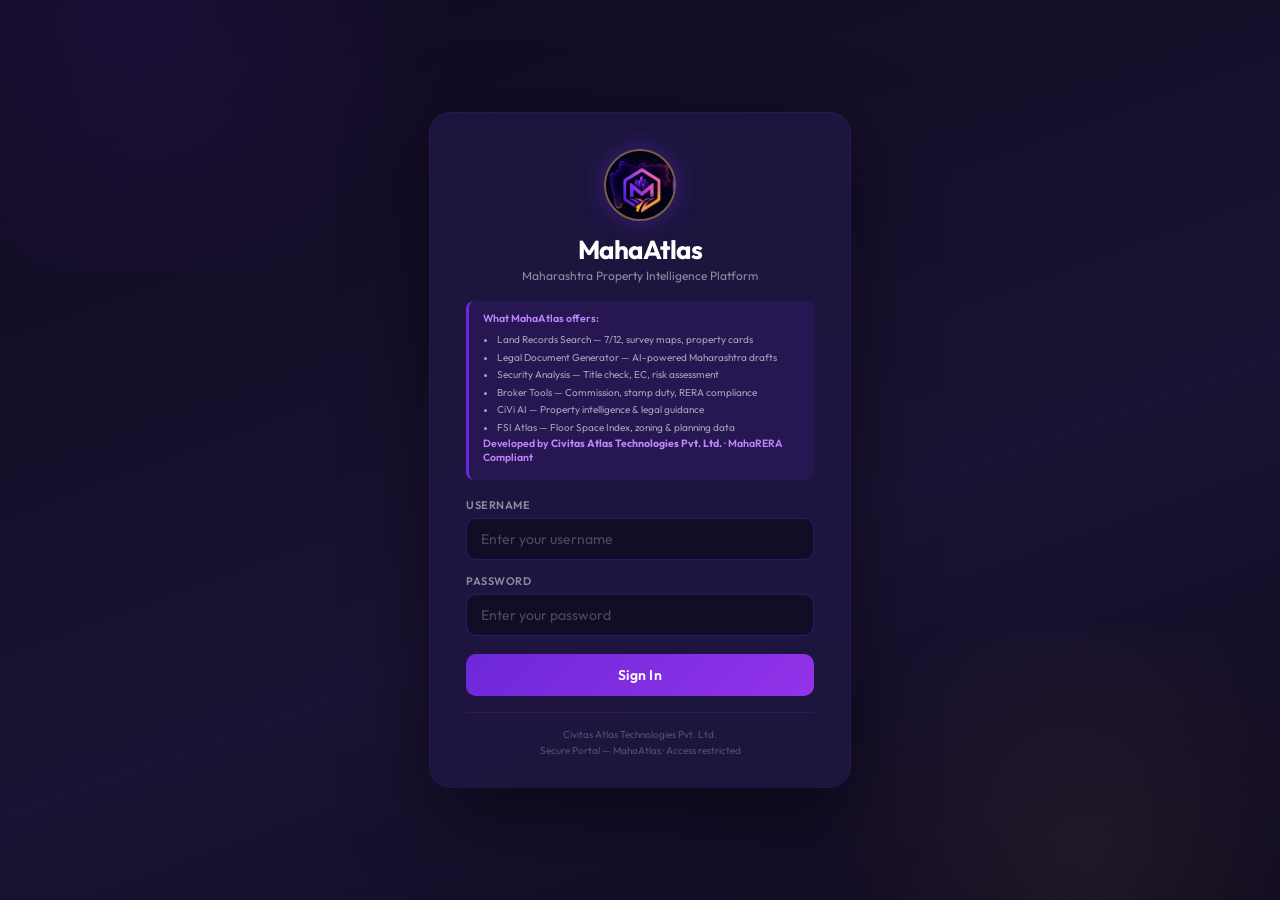
<file: mahaatlas-v1-pages/about.html>
<!DOCTYPE html>
<html lang="en">
<head>
  <meta charset="UTF-8" />
  <meta name="viewport" content="width=device-width, initial-scale=1.0" />
  <title>MahaAtlas � About MahaAtlas</title>
  <link rel="stylesheet" href="assets/civitas-v1.css" />
</head>
<body data-page="about">
<div class="drawer-overlay" id="overlay" onclick="closeDrawer()"></div>
<div class="drawer" id="drawer">
  <div class="drawer-head">
    <div class="drawer-logo">
      <img src="MahaAtlas_ mapping Maharashtra with precision-modified.png" class="drawer-logo-img" alt="MahaAtlas Logo" />
      <div class="drawer-logo-text">
        <div class="dtitle">MahaAtlas</div>
        <div class="drawer-sub">Civitas Atlas Technologies &middot; Pune</div>
      </div>
    </div>
  </div>
  <div class="drawer-nav">
    <a href="index.html" class="drawer-item" data-nav="overview"><span class="di-icon">&#128202;</span><span>Overview</span></a>
    <a href="fsi.html" class="drawer-item" data-nav="fsi"><span class="di-icon">&#128506;</span><span>FSI Atlas</span></a>
    <a href="landrecords.html" class="drawer-item" data-nav="landrecords"><span class="di-icon">&#128203;</span><span>Land Records</span></a>

    <a href="legal.html" class="drawer-item" data-nav="legal"><span class="di-icon">&#9878;&#65039;</span><span>Legal Atlas</span></a>
    <a href="security.html" class="drawer-item" data-nav="security"><span class="di-icon">&#128274;</span><span>Security Analysis</span></a>
    <a href="broker.html" class="drawer-item" data-nav="broker"><span class="di-icon">&#129309;</span><span>Broker</span></a>
    <a href="ai.html" class="drawer-item" data-nav="ai"><span class="di-icon">&#10022;</span><span>CiVi AI</span></a>
    <a href="about.html" class="drawer-item" data-nav="about"><span class="di-icon">&#8505;&#65039;</span><span>About</span></a>
  </div>
  <div class="drawer-foot">Developed by Civitas Atlas Technologies Pvt. Ltd. &middot; MahaRERA Compliant</div>
</div>

<div class="main-header">
  <div class="header-bar">
    <button class="nav-logo-btn" onclick="openDrawer()" title="Open menu" aria-label="Open navigation">
      <img src="MahaAtlas_ mapping Maharashtra with precision-modified.png" alt="MahaAtlas" />
    </button>
    <div class="header-center">
      <div class="header-title" id="headerTitle"><span class="ht-brand">MahaAtlas</span><span class="ht-sep">|</span><span class="ht-page">About</span></div>
      <div class="header-sub">Maharashtra Property Intelligence</div>
    </div>
    <div class="header-actions">
      <button class="h-btn active-lang" id="langBtn" onclick="toggleLang()">EN</button>
      <div class="theme-toggle"><input type="checkbox" id="themeToggle" onchange="toggleTheme()" /><div class="tt-track"></div><div class="tt-thumb">&#9728;</div></div>
    </div>
  </div>
  <div class="tab-scroll" id="tabScroll">
    <a href="index.html" class="tab-item" data-nav="overview">Overview</a>
    <a href="fsi.html" class="tab-item" data-nav="fsi">FSI Atlas</a>
    <a href="landrecords.html" class="tab-item" data-nav="landrecords">Land Records</a>

    <a href="legal.html" class="tab-item" data-nav="legal">Legal Atlas</a>
    <a href="security.html" class="tab-item" data-nav="security">Security</a>
    <a href="broker.html" class="tab-item" data-nav="broker">Broker</a>
    <a href="ai.html" class="tab-item ai-tab-item" data-nav="ai">&#10022; CiVi AI</a>
    <a href="about.html" class="tab-item" data-nav="about">About</a>
  </div>
</div>

<div id="clients-mount"></div>

<div class="content">
<div class="section active" id="tab-about">

  <!-- ABOUT CARD -->
  <div class="about-card">
    <div class="about-logo-img-wrap">
      <img src="MahaAtlas_ mapping Maharashtra with precision-modified.png" alt="MahaAtlas Logo" class="about-logo-img" />
    </div>
    <h2>MahaAtlas</h2>
    <p style="color:var(--acc);font-size:13px;font-weight:500;margin-bottom:8px;">Maharashtra Property Intelligence Platform</p>
    <p>A smart platform for land records, real estate analytics, FSI mapping, and legal verification across Maharashtra. Covering metro cities, tier-2 cities, and rural regions with full MahaRERA compliance.</p>
  </div>

  <!-- PLATFORM CAPABILITIES -->
  <div class="sec-card">
    <h3>Platform Capabilities</h3>
    <div style="display:grid;grid-template-columns:1fr 1fr;gap:8px;font-size:11px;">
      <div style="padding:10px;background:rgba(109,40,217,0.1);border-radius:8px;text-align:center;"><div style="font-size:18px;margin-bottom:4px;">&#128506;</div><div style="color:var(--text);font-weight:600;">FSI Atlas</div><div style="color:var(--text2);">City & zone-wise FSI data</div></div>
      <div style="padding:10px;background:rgba(109,40,217,0.1);border-radius:8px;text-align:center;"><div style="font-size:18px;margin-bottom:4px;">&#128203;</div><div style="color:var(--text);font-weight:600;">Land Records</div><div style="color:var(--text2);">Mahabhulekh / iGRAS linked</div></div>
      <div style="padding:10px;background:rgba(109,40,217,0.1);border-radius:8px;text-align:center;"><div style="font-size:18px;margin-bottom:4px;">&#9878;&#65039;</div><div style="color:var(--text);font-weight:600;">Legal Atlas</div><div style="color:var(--text2);">Indian property law reference</div></div>
      <div style="padding:10px;background:rgba(109,40,217,0.1);border-radius:8px;text-align:center;"><div style="font-size:18px;margin-bottom:4px;">&#128274;</div><div style="color:var(--text);font-weight:600;">Security Analysis</div><div style="color:var(--text2);">Title, EC & risk scoring</div></div>
    </div>
  </div>

  <!-- PARENT COMPANY -->
  <div class="parent-company-card animate-in">
    <div class="pc-logo-wrap">
      <img src="MahaAtlas_ mapping Maharashtra with precision-modified.png" alt="Civitas Atlas" class="pc-logo-img" />
    </div>
    <div class="pc-body">
      <div class="pc-eyebrow">Parent Company</div>
      <div class="pc-name">Civitas Atlas Technologies Pvt. Ltd.</div>
      <div class="pc-tagline">Mapping India. Empowering Decisions.</div>
      <p class="pc-desc">
        Civitas Atlas Technologies is a Pune-based PropTech company building India's most comprehensive property intelligence infrastructure. MahaAtlas is its flagship product &mdash; a full-stack platform for FSI data, land records, legal compliance and AI-powered real-estate analytics across Maharashtra.
      </p>
      <div class="pc-meta">
        <span class="pc-meta-item">&#128205; Pune, Maharashtra</span>
        <span class="pc-meta-item">&#9989; MahaRERA Compliant</span>
        <span class="pc-meta-item">&#129504; AI-Powered</span>
      </div>
      <a href="https://civitasatlas.vercel.app" target="_blank" rel="noopener noreferrer" class="pc-btn">
        Visit Civitas Atlas &#8594;
      </a>
    </div>
  </div>

  <!-- GOVERNMENT PARTNERS -->
  <div class="partners-section animate-in">
    <div class="partners-section-title">Government Partners &amp; Tools</div>
    <div class="partners-grid">
      <div class="partner-card">
        <span class="partner-logo">&#127963;</span><div class="partner-name">MahaRERA</div>
        <div class="partner-type">Regulatory Data</div>
      </div>
      <div class="partner-card">
        <span class="partner-logo">&#127758;</span><div class="partner-name">Mahabhulekh</div>
        <div class="partner-type">Land Records</div>
      </div>
      <div class="partner-card">
        <span class="partner-logo">&#128220;</span><div class="partner-name">IGR Maharashtra</div>
        <div class="partner-type">Registration Data</div>
      </div>
      <div class="partner-card">
        <span class="partner-logo">&#127961;&#65039;</span><div class="partner-name">MCGM / DCPR</div>
        <div class="partner-type">Urban Planning</div>
      </div>
      <div class="partner-card">
        <span class="partner-logo">&#127959;&#65039;</span><div class="partner-name">MIDC</div>
        <div class="partner-type">Industrial Zones</div>
      </div>
      <div class="partner-card">
        <span class="partner-logo">&#128647;</span><div class="partner-name">MMRDA</div>
        <div class="partner-type">Metro TOD Zones</div>
      </div>
      <div class="partner-card">
        <span class="partner-logo">&#127970;</span><div class="partner-name">PMC / PCMC</div>
        <div class="partner-type">Pune Jurisdiction</div>
      </div>
      <div class="partner-card">
        <span class="partner-logo">&#9878;&#65039;</span><div class="partner-name">MahaLegal</div>
        <div class="partner-type">Legal Compliance</div>
      </div>
      <div class="partner-card">
        <span class="partner-logo">&#10022;</span><div class="partner-name">CiVi AI</div>
        <div class="partner-type">AI Intelligence</div>
      </div>
    </div>
  </div>

  <!-- AI INTELLIGENCE SUITE -->
  <div class="partners-section animate-in" style="margin-top:0;">
    <div class="partners-section-title">MahaAtlas AI Intelligence Suite</div>
    <div style="display:grid;grid-template-columns:1fr 1fr 1fr;gap:12px;">

      <!-- CiVi AI -->
      <div style="background:linear-gradient(135deg,rgba(109,40,217,0.18),rgba(147,51,234,0.08));border:1px solid rgba(109,40,217,0.4);border-radius:14px;padding:20px 16px;text-align:center;position:relative;overflow:hidden;">
        <div style="position:absolute;top:0;right:0;width:60px;height:60px;background:radial-gradient(circle,rgba(109,40,217,0.25),transparent);border-radius:0 14px 0 0;"></div>
        <div style="width:52px;height:52px;margin:0 auto 12px;background:linear-gradient(135deg,#6D28D9,#9333EA);border-radius:50%;display:flex;align-items:center;justify-content:center;font-size:22px;box-shadow:0 6px 20px rgba(109,40,217,0.4);">&#10022;</div>
        <div style="font-size:16px;font-weight:700;color:#fff;margin-bottom:3px;letter-spacing:0.3px;">CiVi AI</div>
        <div style="font-size:9px;font-weight:600;color:#C084FC;text-transform:uppercase;letter-spacing:1.2px;margin-bottom:10px;">Civitas Intelligence</div>
        <div style="font-size:11px;color:rgba(255,255,255,0.6);line-height:1.6;margin-bottom:12px;">Maharashtra property intelligence, FSI guidance, land records search &amp; general AI assistant across all platform pages.</div>
        <a href="ai.html" style="display:inline-block;padding:6px 16px;background:rgba(109,40,217,0.3);border:1px solid rgba(109,40,217,0.6);border-radius:20px;font-size:10px;font-weight:600;color:#C084FC;text-decoration:none;letter-spacing:0.5px;">Ask CiVi AI &#10022;</a>
      </div>

      <!-- DiVA -->
      <div style="background:linear-gradient(135deg,rgba(232,184,75,0.12),rgba(109,40,217,0.08));border:1px solid rgba(232,184,75,0.3);border-radius:14px;padding:20px 16px;text-align:center;position:relative;overflow:hidden;">
        <div style="position:absolute;top:0;right:0;width:60px;height:60px;background:radial-gradient(circle,rgba(232,184,75,0.2),transparent);border-radius:0 14px 0 0;"></div>
        <div style="width:52px;height:52px;margin:0 auto 12px;background:linear-gradient(135deg,#E8B84B,#9333EA);border-radius:50%;display:flex;align-items:center;justify-content:center;font-size:22px;box-shadow:0 6px 20px rgba(232,184,75,0.25);">&#128274;</div>
        <div style="font-size:16px;font-weight:700;color:#fff;margin-bottom:3px;letter-spacing:0.3px;">DiVA</div>
        <div style="font-size:9px;font-weight:600;color:#E8B84B;text-transform:uppercase;letter-spacing:1.2px;margin-bottom:10px;">Doc Intelligence &amp; Verification</div>
        <div style="font-size:11px;color:rgba(255,255,255,0.6);line-height:1.6;margin-bottom:12px;">Title deed analysis, encumbrance certificates, 7/12 verification, property risk assessment &amp; due diligence on Security page.</div>
        <a href="security.html" style="display:inline-block;padding:6px 16px;background:rgba(232,184,75,0.15);border:1px solid rgba(232,184,75,0.4);border-radius:20px;font-size:10px;font-weight:600;color:#E8B84B;text-decoration:none;letter-spacing:0.5px;">Ask DiVA &#128274;</a>
      </div>

      <!-- LaIRa -->
      <div style="background:linear-gradient(135deg,rgba(147,51,234,0.14),rgba(232,184,75,0.06));border:1px solid rgba(147,51,234,0.4);border-radius:14px;padding:20px 16px;text-align:center;position:relative;overflow:hidden;">
        <div style="position:absolute;top:0;right:0;width:60px;height:60px;background:radial-gradient(circle,rgba(147,51,234,0.2),transparent);border-radius:0 14px 0 0;"></div>
        <div style="width:52px;height:52px;margin:0 auto 12px;background:linear-gradient(135deg,#9333EA,#E8B84B);border-radius:50%;display:flex;align-items:center;justify-content:center;font-size:22px;box-shadow:0 6px 20px rgba(147,51,234,0.35);">&#9878;&#65039;</div>
        <div style="font-size:16px;font-weight:700;color:#fff;margin-bottom:3px;letter-spacing:0.3px;">LaIRa</div>
        <div style="font-size:9px;font-weight:600;color:#C084FC;text-transform:uppercase;letter-spacing:1.2px;margin-bottom:10px;">Legal AI Research Assistant</div>
        <div style="font-size:11px;color:rgba(255,255,255,0.6);line-height:1.6;margin-bottom:12px;">Legal document review, generation &amp; research. Drafts Sale Deeds, Affidavits, Agreements with full Maharashtra law compliance.</div>
        <a href="legal.html" style="display:inline-block;padding:6px 16px;background:rgba(147,51,234,0.2);border:1px solid rgba(147,51,234,0.5);border-radius:20px;font-size:10px;font-weight:600;color:#C084FC;text-decoration:none;letter-spacing:0.5px;">Ask LaIRa &#9878;&#65039;</a>
      </div>

    </div>
    <div style="text-align:center;margin-top:14px;font-size:10px;color:rgba(255,255,255,0.28);letter-spacing:0.5px;">
      Three specialised AI assistants &mdash; one unified Maharashtra property intelligence platform
    </div>
  </div>

  <!-- FUTURE PRODUCTS -->
  <div class="future-section animate-in">
    <div class="future-section-head">&#128640; Future Products &amp; Roadmap</div>
    <div class="future-grid">
      <div class="future-item">
        <div class="future-item-icon">&#129504;</div><div class="future-item-body"><div class="future-item-name">CiVi AI | Property Advisor v2</div>
          <div class="future-item-desc">Voice-enabled AI with Marathi &amp; Hindi support. Answers complex FSI, legal and valuation queries with full MahaRERA data integration.</div>
          <span class="future-item-badge fbadge-dev">In Development</span>
        </div>
      </div>
      <div class="future-item">
        <div class="future-item-icon">&#128737;&#65039;</div><div class="future-item-body"><div class="future-item-name">Fraud Detection Engine</div>
          <div class="future-item-desc">ML-based title fraud detection using historical encumbrance and IGR registration cross-matching. Red-flag alerts for suspicious chains of ownership.</div>
          <span class="future-item-badge fbadge-soon">Coming Soon</span>
        </div>
      </div>
      <div class="future-item">
        <div class="future-item-icon">&#127758;</div><div class="future-item-body"><div class="future-item-name">GIS FSI Overlay � Live Map</div>
          <div class="future-item-desc">Interactive satellite map with FSI zone overlays, DP road widths, TOD corridors and reserved plot markers for all Maharashtra ULBs.</div>
          <span class="future-item-badge fbadge-soon">Coming Soon</span>
        </div>
      </div>
      <div class="future-item">
        <div class="future-item-icon">&#128200;</div><div class="future-item-body"><div class="future-item-name">Valuation Intelligence Engine</div>
          <div class="future-item-desc">Automated property valuation using ASR Ready Reckoner, recent IGR transactions and micro-market trend analysis across 50+ Maharashtra cities.</div>
          <span class="future-item-badge fbadge-plan">Planned</span>
        </div>
      </div>
      <div class="future-item">
        <div class="future-item-icon">&#128241;</div><div class="future-item-body"><div class="future-item-name">MahaAtlas Mobile App</div>
          <div class="future-item-desc">Native iOS &amp; Android app with offline FSI lookup, land record camera scan, push alerts for RERA project updates and auction notifications.</div>
          <span class="future-item-badge fbadge-plan">Planned</span>
        </div>
      </div>
      <div class="future-item">
        <div class="future-item-icon">&#128279;</div><div class="future-item-body"><div class="future-item-name">Broker &amp; Developer API</div>
          <div class="future-item-desc">REST API for real-estate platforms, brokerages and law firms to embed MahaAtlas FSI data, encumbrance checks and legal summaries into their own products.</div>
          <span class="future-item-badge fbadge-plan">Planned</span>
        </div>
      </div>
    </div>
  </div>
</div>
</div>

<footer class="ma-footer">
  <div class="ma-footer-inner">
    <div class="ma-footer-brand">
      <div class="ma-footer-logo-row">
        <img src="MahaAtlas_ mapping Maharashtra with precision-modified.png" class="ma-footer-logo-img" alt="MahaAtlas" />
        <div>
          <div class="ma-footer-brand-name">MahaAtlas</div>
          <div class="ma-footer-brand-sub">Civitas Atlas Technologies</div>
        </div>
      </div>
      <p class="ma-footer-tagline">Maharashtra&rsquo;s AI-powered property intelligence platform. Land records, legal documents, FSI data &amp; risk analysis.</p>
      <div class="ma-footer-ai-badges">
        <span class="ma-footer-ai-badge civi">&#10022; CiVi AI</span>
        <span class="ma-footer-ai-badge diva">&#128274; DiVA</span>
        <span class="ma-footer-ai-badge laira">&#9878;&#65039; LaIRa</span>
      </div>
    </div>
    <div>
      <div class="ma-footer-col-title">Platform</div>
      <div class="ma-footer-links">
        <a href="index.html"><span class="fl-icon">&#128202;</span>Overview</a>
        <a href="fsi.html"><span class="fl-icon">&#128506;</span>FSI Atlas</a>
        <a href="landrecords.html"><span class="fl-icon">&#128203;</span>Land Records</a>
        <a href="security.html"><span class="fl-icon">&#128274;</span>Security Analysis</a>
      </div>
    </div>
    <div>
      <div class="ma-footer-col-title">Tools</div>
      <div class="ma-footer-links">
        <a href="legal.html"><span class="fl-icon">&#9878;&#65039;</span>Legal Atlas</a>
        <a href="broker.html"><span class="fl-icon">&#129309;</span>Broker</a>
        <a href="ai.html"><span class="fl-icon">&#10022;</span>CiVi AI</a>
        <a href="about.html"><span class="fl-icon">&#8505;&#65039;</span>About</a>
      </div>
    </div>
    <div>
      <div class="ma-footer-col-title">Company</div>
      <div class="ma-footer-links">
        <a href="https://civitasatlas.vercel.app" target="_blank" rel="noopener">Civitas Atlas</a>
        <a href="about.html">About MahaAtlas</a>
        <a href="admin.html">&#128274; Secure Login</a>
      </div>
    </div>
  </div>
  <div class="ma-footer-bottom">
    <div class="ma-footer-copy">
      &copy; 2024&ndash;2026 <a href="https://civitasatlas.vercel.app" target="_blank" rel="noopener">Civitas Atlas Technologies Pvt. Ltd.</a> &middot; All rights reserved
    </div>
    <div class="ma-footer-compliance">
      <span class="ma-footer-badge-sm">MahaRERA Compliant</span>
      <span class="ma-footer-badge-sm">&#10022; AI-Powered</span>
    </div>
  </div>
</footer>

  <!-- CiVi AI floating button -->
  <a href="ai.html" class="civi-ai-fab" title="Ask CiVi AI">
    <div class="civi-ai-fab-icon">&#10022;</div>
    <div class="civi-ai-fab-label">
      <span class="civi-ai-fab-name">CiVi AI</span>
      <span class="civi-ai-fab-sub">Ask anything</span>
    </div>
  </a>

  <script src="assets/civitas-v1-auth.js"></script>
  <script src="assets/civitas-v1-core.js"></script>

</body>
</html>
</file>
<file: mahaatlas-v1-pages/assets/civitas-v1.css>
@import url('https://fonts.googleapis.com/css2?family=Outfit:wght@300;400;500;600;700&family=DM+Serif+Display:ital@0;1&family=DM+Mono:wght@400;500&display=swap');

/* Global emoji font fallback — prevents ?? boxes on all browsers */
.di-icon, .partner-logo, .fsi-calc-icon, .tt-thumb, .civi-ai-fab-icon,
.brk-ai-hex, .sec-ai-icon, .legal-ai-icon, .ai-drop-icon,
.dd-icon, [class*="-icon"], [class*="-emoji"] {
  font-family: 'Outfit', 'Segoe UI Emoji', 'Apple Color Emoji', 'Noto Color Emoji', sans-serif;
}

*{box-sizing:border-box;margin:0;padding:0;-webkit-tap-highlight-color:transparent;}

:root{
--bg:#0F0A1F;--bg2:#1A1333;--bg3:#231845;
--p:#6D28D9;--p2:#9333EA;--acc:#C084FC;
--gold:#E8B84B;--gold2:#f5c85e;
--text:#FFFFFF;--text2:rgba(255,255,255,0.6);--text3:rgba(255,255,255,0.3);
--border:rgba(109,40,217,0.3);--border2:rgba(109,40,217,0.15);
--success:#22A05A;--danger:#D94040;--warning:#E6A817;
--r:12px;
--font:'Outfit',sans-serif;
}
.light-mode{
--bg:#F5F3FF;--bg2:#FFFFFF;--bg3:#EDE9FE;
--text:#1F2937;--text2:#6B7280;--text3:#9CA3AF;
--border:rgba(109,40,217,0.2);--border2:rgba(109,40,217,0.1);
--bg-card:#FFFFFF;
}

html,body{font-family:var(--font);background:var(--bg);color:var(--text);min-height:100vh;overflow-x:hidden;}

/* ANIMATIONS */
@keyframes slideIn{from{opacity:0;transform:translateX(-30px)}to{opacity:1;transform:translateX(0)}}
@keyframes fadeUp{from{opacity:0;transform:translateY(12px)}to{opacity:1;transform:translateY(0)}}
@keyframes pulse{0%,100%{opacity:1}50%{opacity:0.6}}
@keyframes marquee{0%{transform:translateX(0)}100%{transform:translateX(-50%)}}
@keyframes shimmer{0%{background-position:-200% 0}100%{background-position:200% 0}}
@keyframes spin{to{transform:rotate(360deg)}}
@keyframes glow{0%,100%{box-shadow:0 0 10px rgba(109,40,217,0.3)}50%{box-shadow:0 0 24px rgba(109,40,217,0.7)}}

.animate-in{animation:slideIn 0.6s cubic-bezier(0.4,0,0.2,1) both;}
.fade-up{animation:fadeUp 0.5s ease both;}

/* ═══════════════════════════════════════════════════════
   DRAWER — LUXURY GLASS PANEL
═══════════════════════════════════════════════════════ */
.drawer-overlay{position:fixed;inset:0;background:rgba(0,0,0,0.75);backdrop-filter:blur(4px);z-index:100;opacity:0;pointer-events:none;transition:opacity 0.3s;}
.drawer-overlay.open{opacity:1;pointer-events:all;}

.drawer{
  position:fixed;left:0;top:0;bottom:0;width:280px;
  background:linear-gradient(180deg,#130d2a 0%,#1a1333 60%,#0f0a1f 100%);
  z-index:101;
  transform:translateX(-100%);
  transition:transform 0.38s cubic-bezier(0.4,0,0.2,1);
  border-right:1px solid rgba(232,184,75,0.18);
  display:flex;flex-direction:column;
  box-shadow:8px 0 40px rgba(0,0,0,0.6);
}
.drawer.open{transform:translateX(0);}

/* Drawer header with logo */
.drawer-head{
  padding:22px 20px 18px;
  border-bottom:1px solid rgba(232,184,75,0.15);
  background:linear-gradient(135deg,rgba(109,40,217,0.25),rgba(232,184,75,0.06));
  position:relative;overflow:hidden;
}
.drawer-head::after{
  content:'';position:absolute;top:-40px;right:-40px;
  width:120px;height:120px;
  background:radial-gradient(circle,rgba(232,184,75,0.12),transparent 70%);
  pointer-events:none;
}
.drawer-logo{display:flex;align-items:center;gap:12px;}
.drawer-logo-img{
  width:46px;height:46px;border-radius:50%;
  object-fit:cover;object-position:center;
  border:2px solid rgba(232,184,75,0.5);
  box-shadow:0 0 14px rgba(232,184,75,0.3);
  flex-shrink:0;
}
.drawer-logo .dlogo{
  width:46px;height:46px;border-radius:50%;
  background:linear-gradient(135deg,var(--p),var(--gold));
  display:flex;align-items:center;justify-content:center;
  font-weight:800;font-size:18px;color:#fff;
  box-shadow:0 0 14px rgba(109,40,217,0.5);
  flex-shrink:0;
}
.drawer-logo-text{display:flex;flex-direction:column;gap:2px;}
.drawer-logo .dtitle{font-weight:800;font-size:16px;color:var(--text);letter-spacing:-0.3px;}
.drawer-sub{font-size:9px;color:var(--gold);letter-spacing:1px;text-transform:uppercase;opacity:0.8;}

/* Nav items */
.drawer-nav{flex:1;overflow-y:auto;padding:10px 0;scrollbar-width:none;}
.drawer-nav::-webkit-scrollbar{display:none;}
.drawer-item{
  display:flex;align-items:center;gap:13px;
  padding:11px 20px;font-size:12.5px;
  color:rgba(255,255,255,0.55);
  cursor:pointer;transition:all 0.22s;
  border-left:3px solid transparent;
  text-decoration:none;
  letter-spacing:0.1px;
}
.drawer-item:hover{
  color:#fff;
  background:linear-gradient(90deg,rgba(109,40,217,0.18),transparent);
  border-left-color:var(--p);
}
.drawer-item.active{
  color:var(--gold);
  background:linear-gradient(90deg,rgba(232,184,75,0.12),transparent);
  border-left-color:var(--gold);
}
.drawer-item .di-icon{font-size:15px;width:20px;text-align:center;flex-shrink:0;font-family:'Segoe UI Emoji','Apple Color Emoji','Noto Color Emoji',sans-serif;}
.drawer-foot{
  padding:14px 20px;
  border-top:1px solid rgba(232,184,75,0.12);
  font-size:9px;color:rgba(255,255,255,0.28);
  line-height:1.6;letter-spacing:0.3px;
}

/* Light mode drawer */
.light-mode .drawer{background:linear-gradient(180deg,#faf8ff 0%,#f0ecff 100%);}
.light-mode .drawer-item{color:rgba(31,41,55,0.55);}
.light-mode .drawer-item:hover{color:var(--p);background:rgba(109,40,217,0.06);}
.light-mode .drawer-item.active{color:var(--p);background:rgba(109,40,217,0.1);}

/* ═══════════════════════════════════════════════════════
   HEADER SCROLL BEHAVIOUR ANIMATIONS
═══════════════════════════════════════════════════════ */
@keyframes headerSlideDown{
  from{ transform:translateY(-110%); opacity:0; }
  to  { transform:translateY(0);     opacity:1; }
}
@keyframes logoGlow{
  0%,100%{ box-shadow: 0 0 8px rgba(109,40,217,0.55), 0 0 0px rgba(147,51,234,0); }
  50%    { box-shadow: 0 0 18px rgba(147,51,234,0.8), 0 0 32px rgba(109,40,217,0.35); }
}

/* ═══════════════════════════════════════════════════════
   MAIN HEADER — FIXED, SLIDES IN ON SCROLL
═══════════════════════════════════════════════════════ */
.main-header{
  /* Fixed so it always stays on screen */
  position: fixed;
  top: 0; left: 0; right: 0;
  z-index: 50;

  /* Default: fully rounded pill shape at top */
  border-radius: 0 0 18px 18px;

  background: rgba(15,10,31,0.72);
  backdrop-filter: blur(20px) saturate(2);
  -webkit-backdrop-filter: blur(20px) saturate(2);

  border: 1px solid rgba(109,40,217,0.35);
  border-top: none;

  box-shadow:
    0 4px 32px rgba(0,0,0,0.55),
    0 0 0 1px rgba(147,51,234,0.12) inset;

  /* Smooth transitions for scroll state changes */
  transition:
    border-radius   0.35s cubic-bezier(0.4,0,0.2,1),
    background      0.3s ease,
    border-color    0.3s ease,
    box-shadow      0.35s ease,
    transform       0.35s cubic-bezier(0.4,0,0.2,1);
}

/* Shimmer accent line (hidden when scrolled = rectangle) */
.main-header::before{
  content:'';
  display:block;
  height:2px;
  background:linear-gradient(90deg,
    transparent 0%,
    var(--p) 20%,
    var(--acc) 50%,
    var(--p) 80%,
    transparent 100%);
  background-size:200% 100%;
  animation:shimmer 3.5s linear infinite;
  border-radius:0;
  transition:opacity 0.3s ease;
}

/* ── SCROLLED STATE: flat rectangle ── */
.main-header.scrolled{
  border-radius: 0;
  background: rgba(10,7,22,0.94);
  border-color: rgba(109,40,217,0.2);
  box-shadow:
    0 2px 24px rgba(0,0,0,0.7),
    0 1px 0 rgba(147,51,234,0.2);
}
.main-header.scrolled::before{
  opacity:0.5;
}

/* ── HIDDEN STATE: slid off top ── */
.main-header.header-hidden{
  transform: translateY(-110%);
}

/* Push page content below fixed header — set dynamically by JS */
/* body{ padding-top: 90px; } */

.header-bar{ display:flex; align-items:center; gap:10px; padding:8px 14px 8px 12px; }

/* ── LOGO CIRCLE ─────────────────────────────────────── */
.nav-logo-btn{
  width:42px; height:42px;
  border-radius:50%;
  padding:0;
  cursor:pointer;
  flex-shrink:0;
  background:transparent;
  border:none;

  /* purple–white gradient ring */
  outline: 2.5px solid transparent;
  background-clip: padding-box;
  position:relative;
  transition: transform 0.22s cubic-bezier(0.34,1.56,0.64,1);
}

/* Gradient border via pseudo-element */
.nav-logo-btn::before{
  content:'';
  position:absolute;
  inset:-3px;
  border-radius:50%;
  background:linear-gradient(135deg, #fff 0%, #c084fc 35%, #6d28d9 65%, #fff 100%);
  z-index:0;
  animation:logoGlow 3s ease infinite;
  transition:opacity 0.25s;
}

.nav-logo-btn::after{
  content:'';
  position:absolute;
  inset:-3px;
  border-radius:50%;
  background:linear-gradient(135deg, #fff 0%, #c084fc 35%, #6d28d9 65%, #fff 100%);
  z-index:0;
  filter:blur(6px);
  opacity:0.5;
  animation:logoGlow 3s ease infinite;
}

.nav-logo-btn img{
  width:100%; height:100%;
  object-fit:cover; object-position:center;
  display:block;
  border-radius:50%;
  position:relative;
  z-index:1;
}

.nav-logo-btn:hover{
  transform:scale(1.1) rotate(4deg);
}
.nav-logo-btn:hover::before,
.nav-logo-btn:hover::after{
  animation-duration:1s;
  opacity:1;
}

/* Light mode logo ring */
.light-mode .nav-logo-btn::before{
  background:linear-gradient(135deg, #6d28d9 0%, #9333ea 40%, #c084fc 70%, #fff 100%);
}
.light-mode .nav-logo-btn::after{
  background:linear-gradient(135deg, #6d28d9 0%, #9333ea 40%, #c084fc 70%, #fff 100%);
}

/* ── HEADER CENTER ─────────────────────────────────── */
.header-center{ flex:1; min-width:0; display:flex; flex-direction:column; justify-content:center; gap:1px; }

/* Line 1 — MahaAtlas | Page Name */
.header-title{
  font-size:15px; font-weight:800; color:var(--text);
  letter-spacing:-0.3px; line-height:1.1;
  white-space:nowrap; overflow:hidden; text-overflow:ellipsis;
  transition:color 0.2s;
}
.header-title .ht-brand{
  font-weight:800;
  font-size:15px;
  color:var(--text);
}
.header-title .ht-sep{
  font-weight:300;
  font-size:12px;
  color:rgba(192,132,252,0.55);
  margin:0 5px;
}
.header-title .ht-page{
  font-weight:500;
  font-size:13px;
  color:var(--acc);
  opacity:0.95;
}

/* Line 2 — Maharashtra Property Intelligence */
.header-sub{
  font-size:9px;
  font-weight:500;
  color:rgba(255,255,255,0.45);
  font-family:'DM Mono', monospace;
  letter-spacing:0.9px;
  text-transform:uppercase;
  line-height:1;
  white-space:nowrap;
  overflow:hidden;
  text-overflow:ellipsis;
}

/* when scrolled — keep subtitle visible */
.main-header.scrolled .header-sub{ color:rgba(255,255,255,0.5); }

/* light mode */
.light-mode .header-title .ht-brand{ color:var(--text); }
.light-mode .header-title .ht-sep  { color:rgba(109,40,217,0.35); }
.light-mode .header-title .ht-page { color:var(--p); }
.light-mode .header-sub            { color:rgba(31,41,55,0.45); }
.light-mode .main-header.scrolled .header-sub{ color:rgba(31,41,55,0.55); }

.header-actions{ display:flex; gap:8px; align-items:center; }

/* ── LANG / THEME BTN ──────────────────────────────── */
.h-btn{
  padding:5px 12px;
  border-radius:20px;
  border:1px solid rgba(192,132,252,0.4);
  background:rgba(109,40,217,0.12);
  color:var(--acc);
  font-size:10px;
  cursor:pointer;
  font-family:var(--font);
  font-weight:700;
  transition:all 0.2s;
  white-space:nowrap;
  letter-spacing:0.4px;
}
.h-btn:hover{
  background:var(--p);
  color:#fff;
  border-color:var(--p);
  box-shadow:0 0 12px rgba(109,40,217,0.5);
}
.h-btn.active-lang{
  background:linear-gradient(135deg,var(--p),var(--p2));
  color:#fff;
  border-color:var(--p);
  box-shadow:0 0 10px rgba(109,40,217,0.4);
}

/* ── TAB BAR ───────────────────────────────────────── */
.tab-scroll{
  display:flex; overflow-x:auto; scrollbar-width:none;
  padding:0 10px;
  border-top:1px solid rgba(109,40,217,0.15);
  background:rgba(8,5,18,0.5);
  backdrop-filter:blur(12px);
  -webkit-backdrop-filter:blur(12px);
}
.tab-scroll::-webkit-scrollbar{display:none;}
.tab-item{
  padding:8px 13px;
  font-size:11.5px; font-weight:500;
  color:rgba(255,255,255,0.4);
  border-bottom:2px solid transparent;
  cursor:pointer; white-space:nowrap;
  transition:color 0.2s, border-color 0.2s;
  flex-shrink:0;
  text-decoration:none;
  letter-spacing:0.1px;
}
.tab-item:hover{ color:rgba(255,255,255,0.85); }
.tab-item.active{
  color:var(--acc);
  border-bottom-color:var(--p);
  font-weight:600;
}

/* ── LIGHT MODE HEADER ─────────────────────────────── */
.light-mode .main-header{
  background:rgba(245,243,255,0.85);
  border-color:rgba(109,40,217,0.2);
  box-shadow:0 4px 28px rgba(109,40,217,0.12);
}
.light-mode .main-header.scrolled{
  background:rgba(250,248,255,0.97);
  border-color:rgba(109,40,217,0.15);
}
.light-mode .tab-scroll{
  background:rgba(237,233,254,0.8);
  border-top-color:rgba(109,40,217,0.1);
}
.light-mode .tab-item{ color:rgba(31,41,55,0.45); }
.light-mode .tab-item:hover{ color:var(--p); }
.light-mode .tab-item.active{ color:var(--p); border-bottom-color:var(--p); }
.light-mode .header-sub{ color:var(--p); }
.light-mode .main-header.scrolled .header-sub{ color:var(--p); }
.light-mode .h-btn{
  border-color:rgba(109,40,217,0.3);
  background:rgba(109,40,217,0.07);
  color:var(--p);
}
.light-mode .h-btn:hover,
.light-mode .h-btn.active-lang{
  background:var(--p); color:#fff; border-color:var(--p);
}
.light-mode .nav-logo-btn::before,
.light-mode .nav-logo-btn::after{
  background:linear-gradient(135deg,#6d28d9,#9333ea,#c084fc,#fff);
}

/* ═══════════════════════════════════════════════════════
   CLIENTS & PARTNERS SECTION
═══════════════════════════════════════════════════════ */
.partners-section{
  margin:0 0 16px;
  padding:16px;
  background:var(--bg2);
  border:1px solid var(--border);
  border-radius:var(--r);
}
.partners-section-title{
  font-size:10px;text-transform:uppercase;letter-spacing:1px;
  color:var(--gold);font-weight:600;margin-bottom:14px;
  display:flex;align-items:center;gap:8px;
}
.partners-section-title::before,.partners-section-title::after{
  content:'';flex:1;height:1px;
  background:linear-gradient(90deg,transparent,rgba(232,184,75,0.3),transparent);
}
.partners-grid{display:grid;grid-template-columns:repeat(3,1fr);gap:10px;}
.partner-card{
  background:rgba(255,255,255,0.03);
  border:1px solid var(--border2);
  border-radius:10px;padding:12px 10px;
  text-align:center;
  transition:border-color 0.2s,background 0.2s,transform 0.2s;
}
.partner-card:hover{
  border-color:rgba(232,184,75,0.35);
  background:rgba(232,184,75,0.05);
  transform:translateY(-2px);
}
.partner-logo{
  font-size:22px;margin-bottom:5px;
  display:block;line-height:1;
  font-family:'Segoe UI Emoji','Apple Color Emoji','Noto Color Emoji',sans-serif;
}
.partner-name{font-size:10px;font-weight:700;color:var(--text);letter-spacing:0.2px;}
.partner-type{font-size:8.5px;color:var(--text3);margin-top:2px;letter-spacing:0.3px;}

/* ═══════════════════════════════════════════════════════
   FUTURE PRODUCTS SECTION
═══════════════════════════════════════════════════════ */
.future-section{
  margin:0 0 16px;
  border:1px solid rgba(232,184,75,0.2);
  border-radius:var(--r);
  overflow:hidden;
}
.future-section-head{
  padding:12px 16px;
  background:linear-gradient(135deg,rgba(232,184,75,0.12),rgba(109,40,217,0.1));
  border-bottom:1px solid rgba(232,184,75,0.15);
  font-size:12px;font-weight:700;color:var(--gold);
  display:flex;align-items:center;gap:8px;
}
.future-grid{display:flex;flex-direction:column;gap:0;}
.future-item{
  display:flex;align-items:flex-start;gap:12px;
  padding:13px 16px;
  border-bottom:1px solid var(--border2);
  transition:background 0.2s;
}
.future-item:last-child{border-bottom:none;}
.future-item:hover{background:rgba(109,40,217,0.07);}
.future-item-icon{
  width:34px;height:34px;border-radius:9px;
  background:linear-gradient(135deg,var(--p),var(--p2));
  display:flex;align-items:center;justify-content:center;
  font-size:16px;flex-shrink:0;
  box-shadow:0 3px 10px rgba(109,40,217,0.4);
}
.future-item-body{flex:1;}
.future-item-name{font-size:12px;font-weight:700;color:var(--text);margin-bottom:3px;}
.future-item-desc{font-size:10px;color:var(--text2);line-height:1.5;}
.future-item-badge{
  font-size:8.5px;font-weight:600;
  padding:2px 7px;border-radius:20px;
  margin-top:5px;display:inline-block;
  letter-spacing:0.3px;
}
.fbadge-soon{background:rgba(232,184,75,0.15);color:var(--gold);border:1px solid rgba(232,184,75,0.3);}
.fbadge-dev{background:rgba(34,160,90,0.15);color:#4ade80;border:1px solid rgba(34,160,90,0.3);}
.fbadge-plan{background:rgba(109,40,217,0.15);color:var(--acc);border:1px solid rgba(109,40,217,0.25);}

/* CONTENT */
.content{padding:16px;}
.section{display:none;animation:slideIn 0.5s ease both;}
.section.active{display:block;}

/* METRIC CARDS */
.metrics-grid{display:grid;grid-template-columns:repeat(2,1fr);gap:10px;margin-bottom:16px;}
.metric-card{background:var(--bg2);border:1px solid var(--border);border-radius:var(--r);padding:14px;position:relative;overflow:hidden;}
.metric-card::before{content:'';position:absolute;top:0;right:0;width:60px;height:60px;background:radial-gradient(circle,rgba(109,40,217,0.2),transparent 70%);border-radius:0 12px 0 60px;}
.m-label{font-size:10px;color:var(--text2);text-transform:uppercase;letter-spacing:0.5px;margin-bottom:6px;}
.m-value{font-size:20px;font-weight:700;color:var(--text);font-family:'DM Mono',monospace;}
.m-sub{font-size:10px;color:var(--success);margin-top:3px;}
.m-badge{position:absolute;top:10px;right:10px;background:rgba(109,40,217,0.2);border:1px solid var(--border);border-radius:6px;padding:3px 7px;font-size:10px;color:var(--acc);}

/* CHARTS */
.chart-card{background:var(--bg2);border:1px solid var(--border);border-radius:var(--r);padding:14px;margin-bottom:14px;}
.chart-card h3{font-size:13px;font-weight:600;color:var(--text);margin-bottom:12px;display:flex;align-items:center;gap:6px;}
.chart-card h3::before{content:'';width:3px;height:13px;background:linear-gradient(var(--p),var(--p2));border-radius:2px;display:inline-block;}

/* FSI BARS */
.city-block{background:var(--bg2);border:1px solid var(--border);border-radius:var(--r);padding:14px;margin-bottom:12px;}
.city-hd{display:flex;justify-content:space-between;align-items:center;margin-bottom:12px;padding-bottom:10px;border-bottom:1px solid var(--border2);}
.city-hd h3{font-size:14px;font-weight:600;color:var(--text);}
.city-auth{font-size:9px;color:var(--text2);font-family:'DM Mono',monospace;margin-top:2px;}
.city-max{background:rgba(109,40,217,0.2);color:var(--acc);font-size:10px;padding:3px 8px;border-radius:10px;font-family:'DM Mono',monospace;border:1px solid var(--border);}
.fsi-row{display:flex;align-items:center;gap:8px;padding:6px 0;border-bottom:1px solid var(--border2);}
.fsi-row:last-child{border:none;}
.fsi-name{font-size:11px;color:var(--text2);width:160px;min-width:160px;flex-shrink:0;white-space:nowrap;overflow:hidden;text-overflow:ellipsis;}
.fsi-bar-bg{flex:1;height:7px;background:rgba(255,255,255,0.06);border-radius:4px;overflow:hidden;}
.fsi-bar{height:100%;border-radius:4px;transition:width 1s ease;}
.fsi-num{font-size:11px;font-weight:600;font-family:'DM Mono',monospace;color:var(--text);min-width:28px;text-align:right;}
.fsi-tag{font-size:9px;padding:2px 6px;border-radius:8px;white-space:nowrap;}
.t-res{background:rgba(34,160,90,0.15);color:#22c55e;}
.t-com{background:rgba(59,130,246,0.15);color:#60a5fa;}
.t-tod{background:rgba(234,179,8,0.15);color:#facc15;}
.t-sra{background:rgba(217,64,64,0.15);color:#f87171;}
.t-it{background:rgba(192,132,252,0.15);color:#c084fc;}
.t-ind{background:rgba(156,163,175,0.15);color:#9ca3af;}

/* RURAL BANNER */
.rural-banner{background:linear-gradient(135deg,#0d2a1a,#1a4a30);border:1px solid rgba(34,160,90,0.3);border-radius:var(--r);padding:14px;margin-bottom:12px;}
.rural-banner h3{font-size:14px;font-weight:600;color:#4ade80;margin-bottom:10px;}
.rural-grid{display:grid;grid-template-columns:1fr 1fr;gap:8px;}
.rural-item{background:rgba(255,255,255,0.05);border-radius:8px;padding:10px;}
.ri-l{font-size:9px;color:rgba(255,255,255,0.5);margin-bottom:3px;text-transform:uppercase;letter-spacing:0.3px;}
.ri-v{font-size:16px;font-weight:700;font-family:'DM Mono',monospace;color:#4ade80;}
.ri-n{font-size:9px;color:rgba(255,255,255,0.4);margin-top:2px;}

/* SEARCH */
.search-block{background:linear-gradient(135deg,rgba(109,40,217,0.15),rgba(147,51,234,0.08));border:1px solid var(--border);border-radius:var(--r);padding:14px;margin-bottom:14px;}
.search-block h3{font-size:14px;font-weight:600;color:var(--gold);margin-bottom:12px;}
.form-row{display:grid;grid-template-columns:1fr 1fr;gap:8px;margin-bottom:8px;}
.form-group{display:flex;flex-direction:column;gap:4px;}
.form-group label{font-size:10px;color:var(--text2);text-transform:uppercase;letter-spacing:0.3px;}
.form-group select,.form-group input{background:rgba(255,255,255,0.06);border:1px solid var(--border);border-radius:8px;color:var(--text);padding:9px 12px;font-size:12px;font-family:var(--font);outline:none;appearance:none;-webkit-appearance:none;}
.form-group select option{background:var(--bg2);color:var(--text);}
.search-btn-row{display:flex;gap:8px;margin-top:8px;}
.srch-btn{flex:1;background:linear-gradient(135deg,var(--p),var(--p2));color:#fff;border:none;border-radius:8px;padding:10px;font-size:13px;font-weight:600;cursor:pointer;font-family:var(--font);}
.srch-btn2{background:transparent;color:var(--acc);border:1px solid var(--border);border-radius:8px;padding:10px 16px;font-size:12px;cursor:pointer;font-family:var(--font);}

/* RECORD CARDS */
.record-card{background:var(--bg2);border:1px solid var(--border);border-radius:var(--r);padding:14px;margin-bottom:10px;}
.rec-head{display:flex;justify-content:space-between;align-items:flex-start;margin-bottom:10px;}
.rec-title{font-size:13px;font-weight:600;color:var(--text);}
.rec-id{font-size:10px;color:var(--text2);font-family:'DM Mono',monospace;margin-top:2px;}
.status-pill{font-size:10px;padding:3px 9px;border-radius:20px;font-weight:500;white-space:nowrap;}
.s-clear{background:rgba(34,160,90,0.15);color:#4ade80;border:1px solid rgba(34,160,90,0.3);}
.s-enc{background:rgba(217,64,64,0.15);color:#f87171;border:1px solid rgba(217,64,64,0.3);}
.s-pend{background:rgba(230,168,23,0.15);color:#facc15;border:1px solid rgba(230,168,23,0.3);}
.rec-fields{display:grid;grid-template-columns:1fr 1fr;gap:8px;}
.rf{background:rgba(255,255,255,0.03);border-radius:6px;padding:8px;}
.rf label{font-size:9px;color:var(--text3);text-transform:uppercase;letter-spacing:0.3px;display:block;margin-bottom:2px;}
.rf p{font-size:11px;color:var(--text);font-family:'DM Mono',monospace;}

/* LISTINGS */
.listing-grid{display:grid;grid-template-columns:1fr 1fr;gap:10px;}
.listing-card{background:var(--bg2);border:1px solid var(--border);border-radius:var(--r);overflow:hidden;cursor:pointer;transition:border-color 0.2s,transform 0.2s;}
.listing-card:hover{border-color:var(--p);transform:translateY(-2px);}
.listing-img{height:100px;background:linear-gradient(135deg,var(--bg3),var(--bg2));display:flex;align-items:center;justify-content:center;font-size:28px;position:relative;}
.l-type-tag{position:absolute;top:7px;left:7px;font-size:9px;padding:3px 7px;border-radius:10px;font-weight:600;background:rgba(109,40,217,0.8);color:#fff;}
.l-rera{position:absolute;top:7px;right:7px;background:rgba(34,160,90,0.8);color:#fff;font-size:8px;padding:3px 6px;border-radius:8px;font-family:'DM Mono',monospace;}
.listing-body{padding:10px;}
.l-title{font-size:12px;font-weight:600;color:var(--text);}
.l-loc{font-size:10px;color:var(--text2);margin:2px 0 6px;}
.l-price{font-size:16px;font-weight:700;color:var(--text);font-family:'DM Mono',monospace;}
.l-psf{font-size:9px;color:var(--text2);}
.l-meta{display:flex;gap:8px;margin-top:7px;padding-top:7px;border-top:1px solid var(--border2);}
.lm{font-size:9px;color:var(--text2);}
.lm span{display:block;font-size:10px;font-weight:600;color:var(--text);}

/* FILTER CHIPS */
.chips{display:flex;gap:6px;overflow-x:auto;scrollbar-width:none;padding-bottom:4px;margin-bottom:12px;}
.chips::-webkit-scrollbar{display:none;}
.chip{padding:6px 12px;border-radius:20px;border:1px solid var(--border);background:transparent;color:var(--text2);font-size:11px;cursor:pointer;white-space:nowrap;font-family:var(--font);transition:all 0.2s;}
.chip.active,.chip:hover{background:var(--p);color:#fff;border-color:var(--p);}

/* LEGAL */
.calc-card{background:var(--bg2);border:1px solid var(--border);border-radius:var(--r);padding:14px;margin-bottom:12px;}
.calc-card h3{font-size:14px;font-weight:600;color:var(--gold);margin-bottom:12px;display:flex;align-items:center;gap:8px;}
.calc-card h3 span{font-size:10px;color:var(--text2);font-weight:400;}
.form-field{display:flex;flex-direction:column;gap:4px;margin-bottom:8px;}
.form-field label{font-size:10px;color:var(--text2);letter-spacing:0.3px;}
.form-field input,.form-field select{background:rgba(255,255,255,0.05);border:1px solid var(--border);border-radius:8px;color:var(--text);padding:9px 12px;font-size:12px;font-family:var(--font);outline:none;width:100%;}
.form-row2{display:grid;grid-template-columns:1fr 1fr;gap:8px;}
.calc-result{background:linear-gradient(135deg,rgba(109,40,217,0.2),rgba(147,51,234,0.1));border:1px solid var(--border);border-radius:10px;padding:14px;margin-top:10px;}
.cr-label{font-size:10px;color:var(--text2);margin-bottom:4px;text-transform:uppercase;letter-spacing:0.5px;}
.cr-amount{font-size:24px;font-weight:700;font-family:'DM Mono',monospace;color:var(--gold);}
.cr-rows{margin-top:10px;font-size:11px;}
.cr-row{display:flex;justify-content:space-between;padding:4px 0;border-bottom:1px solid rgba(255,255,255,0.07);color:var(--text2);}
.cr-row:last-child{border:none;color:var(--text);font-weight:600;padding-top:8px;}
.law-card{background:var(--bg2);border:1px solid var(--border);border-radius:var(--r);padding:14px;margin-bottom:10px;}
.law-card h3{font-size:13px;font-weight:600;color:var(--text);margin-bottom:10px;}
.law-item{display:flex;gap:10px;padding:8px 0;border-bottom:1px solid var(--border2);}
.law-item:last-child{border:none;}
.law-code{background:rgba(109,40,217,0.2);color:var(--acc);font-size:9px;padding:3px 7px;border-radius:6px;font-family:'DM Mono',monospace;height:fit-content;white-space:nowrap;border:1px solid var(--border);}
.law-body .lw-t{font-size:12px;font-weight:600;color:var(--text);margin-bottom:2px;}
.law-body .lw-d{font-size:10px;color:var(--text2);line-height:1.5;}

/* SECURITY */
.sec-card{background:var(--bg2);border:1px solid var(--border);border-radius:var(--r);padding:14px;margin-bottom:12px;}
.sec-card h3{font-size:13px;font-weight:600;color:var(--text);margin-bottom:12px;}
.check-item{display:flex;align-items:center;gap:10px;padding:8px 10px;border-radius:8px;background:rgba(255,255,255,0.03);margin-bottom:6px;transition:background 0.2s;}
.check-item:last-child{margin-bottom:0;}
.toggle-wrap{position:relative;width:36px;height:20px;flex-shrink:0;}
.toggle-wrap input{opacity:0;width:100%;height:100%;position:absolute;cursor:pointer;z-index:2;margin:0;}
.toggle-track{position:absolute;inset:0;background:rgba(255,255,255,0.1);border-radius:10px;transition:background 0.3s;border:1px solid var(--border);}
.toggle-thumb{position:absolute;top:2px;left:2px;width:14px;height:14px;background:#666;border-radius:50%;transition:transform 0.3s,background 0.3s;}
.toggle-wrap input:checked~.toggle-track{background:var(--p);}
.toggle-wrap input:checked~.toggle-thumb{transform:translateX(16px);background:#fff;}
.check-text{flex:1;font-size:12px;color:var(--text);}
.check-weight{font-size:10px;color:var(--text3);font-family:'DM Mono',monospace;}
.risk-section{margin-top:14px;padding-top:12px;border-top:1px solid var(--border2);}
.risk-lbl{display:flex;justify-content:space-between;font-size:10px;color:var(--text2);margin-bottom:6px;}
.risk-bar-bg{height:10px;background:linear-gradient(to right,var(--success),var(--warning),var(--danger));border-radius:5px;position:relative;}
.risk-needle{position:absolute;top:-4px;width:5px;height:18px;background:#fff;border-radius:3px;transform:translateX(-50%);box-shadow:0 0 8px rgba(255,255,255,0.5);transition:left 0.6s ease;}
.risk-score-box{background:linear-gradient(135deg,rgba(109,40,217,0.2),rgba(147,51,234,0.1));border:1px solid var(--border);border-radius:10px;padding:14px;margin-top:14px;text-align:center;}
.rs-score{font-size:36px;font-weight:700;font-family:'DM Mono',monospace;color:var(--gold);}
.rs-label{font-size:12px;color:var(--text2);margin-top:4px;}

/* BROKER */
.broker-card{background:var(--bg2);border:1px solid var(--border);border-radius:var(--r);padding:14px;margin-bottom:12px;}
.broker-card h3{font-size:13px;font-weight:600;color:var(--text);margin-bottom:12px;text-transform:uppercase;letter-spacing:0.5px;}
.comm-result{background:linear-gradient(135deg,var(--p),var(--p2));border-radius:10px;padding:14px;color:#fff;text-align:center;margin-top:10px;}
.comm-big{font-size:26px;font-weight:700;font-family:'DM Mono',monospace;}
.comm-small{font-size:10px;opacity:0.8;margin-top:3px;}
.comm-brand{font-size:9px;opacity:0.6;margin-top:6px;font-style:italic;}
.rate-tbl{width:100%;border-collapse:collapse;font-size:11px;}
.rate-tbl th{background:rgba(109,40,217,0.2);color:var(--acc);padding:7px 8px;text-align:left;font-size:9px;letter-spacing:0.5px;text-transform:uppercase;}
.rate-tbl td{padding:7px 8px;border-bottom:1px solid var(--border2);color:var(--text2);}
.rate-tbl tr:last-child td{border:none;}
.rate-tbl tr:hover td{background:rgba(109,40,217,0.06);color:var(--text);}

/* CLIENT SLIDER */
.clients-section{background:var(--bg2);border-top:1px solid var(--border);border-bottom:1px solid var(--border);padding:12px 0;overflow:hidden;position:relative;margin-bottom:14px;}
.clients-track{display:flex;width:max-content;animation:marquee 20s linear infinite;}
.client-item{display:flex;align-items:center;gap:8px;padding:0 28px;white-space:nowrap;}
.client-dot{width:6px;height:6px;background:var(--p);border-radius:50%;}
.client-name{font-size:12px;font-weight:500;color:var(--text2);}
.clients-label{font-size:9px;color:var(--text3);text-align:center;margin-bottom:6px;letter-spacing:1px;text-transform:uppercase;}

/* STAMP STRIP */
.stamp-strip{display:grid;grid-template-columns:1fr 1fr;gap:8px;margin-bottom:14px;}
.stamp-item{background:linear-gradient(135deg,rgba(109,40,217,0.15),rgba(147,51,234,0.08));border:1px solid var(--border);border-radius:var(--r);padding:12px;}
.si-label{font-size:9px;color:var(--text2);text-transform:uppercase;letter-spacing:0.5px;margin-bottom:4px;}
.si-val{font-size:20px;font-weight:700;color:var(--gold);font-family:'DM Mono',monospace;}
.si-note{font-size:9px;color:var(--text3);margin-top:2px;}

/* DARK/LIGHT TOGGLE */
.theme-toggle{width:36px;height:20px;position:relative;}
.theme-toggle input{opacity:0;width:100%;height:100%;position:absolute;cursor:pointer;z-index:2;margin:0;}
.tt-track{position:absolute;inset:0;background:rgba(255,255,255,0.1);border-radius:10px;border:1px solid var(--border);transition:background 0.3s;}
.tt-thumb{position:absolute;top:2px;left:2px;width:14px;height:14px;background:var(--acc);border-radius:50%;transition:transform 0.3s;display:flex;align-items:center;justify-content:center;font-size:8px;font-family:'Segoe UI Emoji','Apple Color Emoji','Noto Color Emoji',sans-serif;}
.theme-toggle input:checked~.tt-track{background:rgba(232,184,75,0.3);}
.theme-toggle input:checked~.tt-thumb{transform:translateX(16px);background:var(--gold);}

/* SECTION HEADER */
.s-head{display:flex;justify-content:space-between;align-items:center;margin-bottom:14px;}
.s-head h2{font-size:17px;font-weight:700;color:var(--text);}
.s-head p{font-size:10px;color:var(--text2);margin-top:2px;}
.s-action{background:linear-gradient(135deg,var(--p),var(--p2));color:#fff;border:none;padding:8px 16px;border-radius:8px;font-size:11px;cursor:pointer;font-family:var(--font);font-weight:600;}

/* ABOUT */
.about-card{background:linear-gradient(135deg,rgba(109,40,217,0.15),rgba(147,51,234,0.08));border:1px solid var(--border);border-radius:var(--r);padding:16px;margin-bottom:12px;text-align:center;}
.about-logo{width:60px;height:60px;background:linear-gradient(135deg,var(--p),var(--p2));border-radius:14px;margin:0 auto 12px;display:flex;align-items:center;justify-content:center;font-size:26px;font-weight:700;color:#fff;}
.about-card h2{font-family:'DM Serif Display',serif;font-size:20px;color:var(--text);margin-bottom:6px;}
.about-card p{font-size:12px;color:var(--text2);line-height:1.6;margin-bottom:10px;}
.about-link{display:inline-block;padding:8px 20px;background:linear-gradient(135deg,var(--p),var(--p2));color:#fff;border-radius:8px;font-size:12px;font-weight:600;text-decoration:none;}

a.tab-item{text-decoration:none;color:inherit;display:inline-block;}
.page-single{display:block;animation:slideIn 0.5s ease both;}
.site-footer-v1{text-align:center;padding:16px;font-size:10px;color:var(--text3);border-top:1px solid var(--border);margin-top:8px;}
.site-footer-v1 a{color:var(--acc);}

/* ── Rich Footer ──────────────────────────────────────── */
.ma-footer {
  background: linear-gradient(180deg, transparent 0%, rgba(15,10,31,0.6) 30%, rgba(10,6,22,0.98) 100%);
  border-top: 1px solid rgba(109,40,217,0.25);
  padding: 36px 20px 20px;
  margin-top: 16px;
}
.ma-footer-inner {
  max-width: 900px;
  margin: 0 auto;
  display: grid;
  grid-template-columns: 1.6fr 1fr 1fr 1fr;
  gap: 28px 20px;
}
.ma-footer-brand {}
.ma-footer-logo-row {
  display: flex;
  align-items: center;
  gap: 10px;
  margin-bottom: 10px;
}
.ma-footer-logo-img {
  width: 36px;
  height: 36px;
  border-radius: 50%;
  border: 1.5px solid rgba(232,184,75,0.4);
  object-fit: contain;
  background: rgba(109,40,217,0.15);
}
.ma-footer-brand-name {
  font-size: 16px;
  font-weight: 700;
  color: #fff;
  letter-spacing: -0.3px;
}
.ma-footer-brand-sub {
  font-size: 9px;
  color: rgba(255,255,255,0.4);
  letter-spacing: 0.5px;
  text-transform: uppercase;
  margin-top: 1px;
}
.ma-footer-tagline {
  font-size: 11px;
  color: rgba(255,255,255,0.45);
  line-height: 1.6;
  margin-bottom: 12px;
}
.ma-footer-ai-badges {
  display: flex;
  gap: 6px;
  flex-wrap: wrap;
}
.ma-footer-ai-badge {
  display: inline-flex;
  align-items: center;
  gap: 4px;
  padding: 3px 9px;
  border-radius: 12px;
  font-size: 9px;
  font-weight: 600;
  letter-spacing: 0.3px;
}
.ma-footer-ai-badge.civi { background: rgba(109,40,217,0.25); border: 1px solid rgba(109,40,217,0.5); color: #C084FC; }
.ma-footer-ai-badge.diva { background: rgba(232,184,75,0.15); border: 1px solid rgba(232,184,75,0.4); color: #E8B84B; }
.ma-footer-ai-badge.laira{ background: rgba(147,51,234,0.2);  border: 1px solid rgba(147,51,234,0.45); color: #C084FC; }
.ma-footer-col-title {
  font-size: 10px;
  font-weight: 700;
  color: rgba(255,255,255,0.55);
  text-transform: uppercase;
  letter-spacing: 1.2px;
  margin-bottom: 12px;
}
.ma-footer-links {
  display: flex;
  flex-direction: column;
  gap: 7px;
}
.ma-footer-links a {
  font-size: 12px;
  color: rgba(255,255,255,0.5);
  text-decoration: none;
  transition: color 0.15s;
  display: flex;
  align-items: center;
  gap: 6px;
}
.ma-footer-links a:hover { color: #C084FC; }
.ma-footer-links a span.fl-icon { font-size: 11px; opacity: 0.7; font-family: 'Segoe UI Emoji','Apple Color Emoji','Noto Color Emoji',sans-serif; }
.ma-footer-bottom {
  max-width: 900px;
  margin: 24px auto 0;
  padding-top: 16px;
  border-top: 1px solid rgba(109,40,217,0.15);
  display: flex;
  justify-content: space-between;
  align-items: center;
  gap: 12px;
  flex-wrap: wrap;
}
.ma-footer-copy {
  font-size: 10px;
  color: rgba(255,255,255,0.25);
}
.ma-footer-copy a { color: rgba(232,184,75,0.6); text-decoration: none; }
.ma-footer-copy a:hover { color: #E8B84B; }
.ma-footer-compliance {
  display: flex;
  gap: 10px;
  align-items: center;
}
.ma-footer-badge-sm {
  font-size: 9px;
  padding: 2px 8px;
  border-radius: 10px;
  background: rgba(109,40,217,0.2);
  border: 1px solid rgba(109,40,217,0.35);
  color: rgba(255,255,255,0.4);
  letter-spacing: 0.4px;
}
@media (max-width: 640px) {
  .ma-footer-inner { grid-template-columns: 1fr 1fr; }
  .ma-footer-brand { grid-column: 1 / -1; }
  .ma-footer-bottom { flex-direction: column; text-align: center; }
}
@media (max-width: 380px) {
  .ma-footer-inner { grid-template-columns: 1fr; }
}
/* Split pages: show the single section on each file */
.content > .section{display:block !important;}
.drawer-item{text-decoration:none;color:inherit;}

/* ═══════════════════════════════════════════════════════════
   FSI CALCULATOR
   ═══════════════════════════════════════════════════════════ */

/* Wrapper card */
.fsi-calc-wrap {
  background: linear-gradient(135deg, rgba(109,40,217,0.13), rgba(147,51,234,0.07));
  border: 1px solid var(--border);
  border-radius: var(--r);
  padding: 16px;
  margin-bottom: 16px;
  position: relative;
  overflow: visible;
}
.fsi-calc-wrap::before {
  content: '';
  position: absolute;
  top: 0; right: 0;
  width: 120px; height: 120px;
  background: radial-gradient(circle, rgba(232,184,75,0.12), transparent 70%);
  border-radius: 0 12px 0 120px;
  pointer-events: none;
}

/* Title row */
.fsi-calc-title {
  display: flex;
  align-items: center;
  gap: 10px;
  margin-bottom: 14px;
  padding-bottom: 12px;
  border-bottom: 1px solid var(--border2);
}
.fsi-calc-icon { font-size: 22px; line-height: 1; font-family:'Segoe UI Emoji','Apple Color Emoji','Noto Color Emoji',sans-serif; }
.fsi-calc-heading {
  font-size: 15px;
  font-weight: 700;
  color: var(--gold);
  letter-spacing: -0.2px;
}
.fsi-calc-sub {
  font-size: 10px;
  color: var(--text2);
  margin-top: 2px;
}

/* Form layout */
.fsi-form-row {
  display: grid;
  grid-template-columns: 1fr 1fr;
  gap: 10px;
  margin-bottom: 10px;
}
.fsi-form-group {
  display: flex;
  flex-direction: column;
  gap: 5px;
}
.fsi-form-group label {
  font-size: 10px;
  color: var(--text2);
  text-transform: uppercase;
  letter-spacing: 0.4px;
  font-weight: 500;
}
.fsi-form-group input,
.fsi-form-group select {
  background: rgba(255,255,255,0.05);
  border: 1px solid var(--border);
  border-radius: 8px;
  color: var(--text);
  padding: 9px 12px;
  font-size: 12px;
  font-family: var(--font);
  outline: none;
  width: 100%;
  transition: border-color 0.2s, background 0.2s;
  -webkit-appearance: none;
  appearance: none;
}
.fsi-form-group input:focus,
.fsi-form-group select:focus {
  border-color: var(--p);
  background: rgba(109,40,217,0.1);
}
.fsi-form-group select option {
  background: var(--bg2);
  color: var(--text);
}

/* City search input with icon */
.fsi-search-wrap {
  position: relative;
}
.fsi-search-icon {
  position: absolute;
  left: 9px;
  top: 50%;
  transform: translateY(-50%);
  font-size: 13px;
  pointer-events: none;
  opacity: 0.6;
}
.fsi-search-wrap input {
  padding-left: 30px;
}

/* Autocomplete suggestions */
.fsi-suggestions {
  position: absolute;
  top: calc(100% + 4px);
  left: 0; right: 0;
  background: var(--bg2);
  border: 1px solid var(--border);
  border-radius: 8px;
  z-index: 200;
  overflow: hidden;
  box-shadow: 0 8px 24px rgba(0,0,0,0.4);
  max-height: 180px;
  overflow-y: auto;
}
.fsi-suggest-item {
  display: flex;
  justify-content: space-between;
  align-items: center;
  padding: 9px 12px;
  font-size: 12px;
  color: var(--text);
  cursor: pointer;
  border-bottom: 1px solid var(--border2);
  transition: background 0.15s;
}
.fsi-suggest-item:last-child { border-bottom: none; }
.fsi-suggest-item:hover { background: rgba(109,40,217,0.15); color: var(--acc); }
.fsi-suggest-auth {
  font-size: 9px;
  color: var(--text3);
  font-family: 'DM Mono', monospace;
}

/* Buttons */
.fsi-btn-row {
  display: flex;
  gap: 8px;
  margin-top: 12px;
}
.fsi-calc-btn-primary {
  flex: 1;
  background: linear-gradient(135deg, var(--p), var(--p2));
  color: #fff;
  border: none;
  border-radius: 8px;
  padding: 11px 16px;
  font-size: 13px;
  font-weight: 600;
  font-family: var(--font);
  cursor: pointer;
  transition: opacity 0.2s, transform 0.15s;
  letter-spacing: 0.2px;
}
.fsi-calc-btn-primary:hover { opacity: 0.9; transform: translateY(-1px); }
.fsi-calc-btn-primary:active { transform: translateY(0); }
.fsi-calc-btn-ghost {
  background: transparent;
  color: var(--text2);
  border: 1px solid var(--border);
  border-radius: 8px;
  padding: 11px 16px;
  font-size: 12px;
  font-family: var(--font);
  cursor: pointer;
  transition: border-color 0.2s, color 0.2s;
}
.fsi-calc-btn-ghost:hover { border-color: var(--p); color: var(--acc); }

/* ── Result panel ── */
.fsi-calc-result {
  margin-top: 14px;
  background: var(--bg2);
  border: 1px solid var(--border);
  border-radius: 10px;
  padding: 14px;
  animation: fadeUp 0.35s ease both;
}
.fsi-error {
  font-size: 12px;
  color: var(--danger);
  text-align: center;
  padding: 8px 0;
}

/* Result header */
.fsi-res-header {
  display: flex;
  justify-content: space-between;
  align-items: center;
  margin-bottom: 4px;
}
.fsi-res-city {
  font-size: 14px;
  font-weight: 700;
  color: var(--text);
}
.fsi-res-land {
  font-size: 11px;
  color: var(--text2);
  margin-bottom: 2px;
}
.fsi-res-auth {
  font-size: 9px;
  color: var(--text3);
  font-family: 'DM Mono', monospace;
  margin-bottom: 12px;
  letter-spacing: 0.3px;
}

/* FSI value boxes */
.fsi-res-fsi-row {
  display: grid;
  grid-template-columns: repeat(3, 1fr);
  gap: 8px;
  margin-bottom: 12px;
}
.fsi-res-box {
  background: rgba(255,255,255,0.04);
  border: 1px solid var(--border2);
  border-radius: 8px;
  padding: 10px;
  text-align: center;
}
.fsi-res-box-max {
  background: rgba(232,184,75,0.08);
  border-color: rgba(232,184,75,0.3);
}
.fsi-rb-label {
  font-size: 9px;
  color: var(--text3);
  text-transform: uppercase;
  letter-spacing: 0.4px;
  margin-bottom: 4px;
}
.fsi-rb-val {
  font-size: 20px;
  font-weight: 700;
  font-family: 'DM Mono', monospace;
  color: var(--text);
}
.fsi-rb-gold { color: var(--gold); }

/* BUA output rows */
.fsi-res-bua {
  background: rgba(109,40,217,0.08);
  border: 1px solid var(--border2);
  border-radius: 8px;
  padding: 10px 12px;
  margin-bottom: 10px;
}
.fsi-bua-row {
  display: flex;
  justify-content: space-between;
  align-items: center;
  padding: 4px 0;
  border-bottom: 1px solid rgba(255,255,255,0.05);
  font-size: 11px;
}
.fsi-bua-row:last-child { border-bottom: none; }
.fsi-bua-label { color: var(--text2); }
.fsi-bua-val {
  font-family: 'DM Mono', monospace;
  font-weight: 600;
  color: var(--text);
}
.fsi-bua-gold { color: var(--gold); }

/* Note + TDR badge */
.fsi-res-note {
  display: flex;
  gap: 8px;
  align-items: flex-start;
}
.fsi-res-note p {
  font-size: 10px;
  color: var(--text2);
  line-height: 1.55;
  flex: 1;
}
.fsi-badge {
  font-size: 9px;
  padding: 3px 8px;
  border-radius: 20px;
  white-space: nowrap;
  flex-shrink: 0;
  font-weight: 600;
  margin-top: 1px;
}
.fsi-badge-tdr {
  background: rgba(34,160,90,0.15);
  color: #4ade80;
  border: 1px solid rgba(34,160,90,0.3);
}
.fsi-badge-notdr {
  background: rgba(156,163,175,0.15);
  color: #9ca3af;
  border: 1px solid rgba(156,163,175,0.2);
}

/* Light-mode overrides */
.light-mode .fsi-calc-wrap {
  background: linear-gradient(135deg, rgba(109,40,217,0.07), rgba(147,51,234,0.04));
}
.light-mode .fsi-form-group input,
.light-mode .fsi-form-group select {
  background: #fff;
  color: var(--text);
}
.light-mode .fsi-suggestions { background: #fff; }
.light-mode .fsi-suggest-item { color: var(--text); }
.light-mode .fsi-calc-result { background: #fff; }
.light-mode .fsi-res-box { background: rgba(109,40,217,0.04); }

/* ── Overview quick-link banner ── */
.fsi-quick-banner {
  background: linear-gradient(135deg, rgba(109,40,217,0.18), rgba(232,184,75,0.1));
  border: 1px solid var(--border);
  border-radius: var(--r);
  padding: 12px 14px;
  margin-bottom: 14px;
  display: flex;
  align-items: center;
  gap: 12px;
  cursor: pointer;
  text-decoration: none;
  transition: border-color 0.2s, transform 0.2s;
}
.fsi-quick-banner:hover {
  border-color: var(--p);
  transform: translateY(-1px);
}
.fsi-qb-icon { font-size: 26px; flex-shrink: 0; }
.fsi-qb-body { flex: 1; }
.fsi-qb-title {
  font-size: 13px;
  font-weight: 700;
  color: var(--gold);
  margin-bottom: 2px;
}
.fsi-qb-desc {
  font-size: 10px;
  color: var(--text2);
  line-height: 1.4;
}
.fsi-qb-arrow {
  font-size: 16px;
  color: var(--acc);
  flex-shrink: 0;
}

/* ═══════════════════════════════════════════════════════════
   AI TAB — special gold accent in tab bar
   ═══════════════════════════════════════════════════════════ */
.ai-tab-item { color: var(--gold) !important; font-weight: 600; }
.ai-tab-item:hover, .ai-tab-item.active { color: var(--gold2) !important; border-bottom-color: var(--gold) !important; }

/* ═══════════════════════════════════════════════════════════
   FLOATING ASK AI BUTTON (fsi.html)
   ═══════════════════════════════════════════════════════════ */
.ai-fab {
  display: inline-flex;
  align-items: center;
  gap: 7px;
  background: linear-gradient(135deg, var(--p), var(--p2));
  color: #fff;
  border-radius: 100px;
  padding: 10px 18px;
  font-size: 13px;
  font-weight: 600;
  text-decoration: none;
  margin: 0 0 16px 0;
  box-shadow: 0 4px 18px rgba(109,40,217,0.45);
  transition: transform 0.2s, box-shadow 0.2s;
  animation: glow 3s ease infinite;
}
.ai-fab:hover { transform: translateY(-2px); box-shadow: 0 6px 24px rgba(109,40,217,0.6); }
.ai-fab-icon { font-size: 15px; }
.ai-fab-label { letter-spacing: 0.2px; }

/* ═══════════════════════════════════════════════════════════
   API KEY SETUP BANNER
   ═══════════════════════════════════════════════════════════ */
.ai-setup-banner {
  background: linear-gradient(135deg, rgba(232,184,75,0.12), rgba(109,40,217,0.1));
  border-bottom: 1px solid rgba(232,184,75,0.3);
  padding: 14px 16px;
}
.ai-setup-inner { display: flex; gap: 12px; align-items: flex-start; max-width: 680px; margin: 0 auto; }
.ai-setup-icon { font-size: 22px; flex-shrink: 0; margin-top: 2px; }
.ai-setup-title { font-size: 13px; font-weight: 700; color: var(--gold); margin-bottom: 4px; }
.ai-setup-desc { font-size: 11px; color: var(--text2); line-height: 1.5; margin-bottom: 10px; }
.ai-setup-desc a { color: var(--acc); }
.ai-key-row { display: flex; gap: 8px; }
.ai-key-row input {
  flex: 1;
  background: rgba(255,255,255,0.06);
  border: 1px solid var(--border);
  border-radius: 8px;
  color: var(--text);
  padding: 8px 12px;
  font-size: 12px;
  font-family: 'DM Mono', monospace;
  outline: none;
  min-width: 0;
}
.ai-key-row input:focus { border-color: var(--gold); }
.ai-key-row input.ai-key-error { border-color: var(--danger); animation: pulse 0.4s ease; }
.ai-key-save-btn {
  background: linear-gradient(135deg, var(--gold), #f07830);
  color: #1a1000;
  border: none;
  border-radius: 8px;
  padding: 8px 16px;
  font-size: 12px;
  font-weight: 700;
  font-family: var(--font);
  cursor: pointer;
  white-space: nowrap;
  flex-shrink: 0;
}

/* ═══════════════════════════════════════════════════════════
   AI PAGE LAYOUT
   ═══════════════════════════════════════════════════════════ */
.ai-chat-outer {
  display: flex;
  height: calc(100vh - 130px);
  overflow: hidden;
}

/* ── Sidebar ── */
.ai-sidebar {
  width: 220px;
  flex-shrink: 0;
  background: var(--bg2);
  border-right: 1px solid var(--border);
  display: flex;
  flex-direction: column;
  padding: 12px 0;
  overflow-y: auto;
}
.ai-sidebar-title {
  font-size: 9px;
  text-transform: uppercase;
  letter-spacing: 0.8px;
  color: var(--text3);
  padding: 0 14px 8px;
  margin-bottom: 2px;
}
.ai-quick-list { display: flex; flex-direction: column; gap: 2px; padding: 0 8px; }
.ai-quick-btn {
  background: transparent;
  border: none;
  border-radius: 7px;
  color: var(--text2);
  font-size: 11px;
  font-family: var(--font);
  padding: 8px 10px;
  text-align: left;
  cursor: pointer;
  transition: background 0.15s, color 0.15s;
  line-height: 1.3;
}
.ai-quick-btn:hover { background: rgba(109,40,217,0.12); color: var(--acc); }
.ai-sidebar-divider { height: 1px; background: var(--border2); margin: 10px 14px; }
.ai-session-btn {
  background: transparent;
  border: none;
  border-radius: 7px;
  color: var(--text2);
  font-size: 11px;
  font-family: var(--font);
  padding: 8px 14px;
  text-align: left;
  cursor: pointer;
  transition: background 0.15s, color 0.15s;
  width: 100%;
}
.ai-session-btn:hover { background: rgba(255,255,255,0.05); color: var(--text); }
.ai-model-badge {
  margin: auto 14px 0;
  margin-top: 10px;
  background: rgba(109,40,217,0.15);
  border: 1px solid var(--border);
  border-radius: 20px;
  padding: 4px 10px;
  font-size: 9px;
  color: var(--acc);
  font-family: 'DM Mono', monospace;
  text-align: center;
}

/* ── Main chat column ── */
.ai-chat-main {
  flex: 1;
  display: flex;
  flex-direction: column;
  min-width: 0;
  overflow: hidden;
}

/* ── Messages ── */
.ai-messages {
  flex: 1;
  overflow-y: auto;
  padding: 16px;
  display: flex;
  flex-direction: column;
  gap: 14px;
  scroll-behavior: smooth;
}
.ai-messages::-webkit-scrollbar { width: 4px; }
.ai-messages::-webkit-scrollbar-track { background: transparent; }
.ai-messages::-webkit-scrollbar-thumb { background: var(--border); border-radius: 4px; }

/* Welcome screen */
.ai-welcome {
  text-align: center;
  margin: auto;
  padding: 24px 16px;
  max-width: 340px;
}
.ai-welcome-icon {
  font-size: 36px;
  color: var(--gold);
  margin-bottom: 12px;
  display: block;
  animation: glow 3s ease infinite;
}
.ai-welcome-title { font-size: 18px; font-weight: 700; color: var(--text); margin-bottom: 6px; }
.ai-welcome-sub { font-size: 12px; color: var(--text2); line-height: 1.6; margin-bottom: 16px; }
.ai-welcome-chips { display: flex; flex-wrap: wrap; gap: 6px; justify-content: center; }
.ai-wchip {
  background: rgba(109,40,217,0.15);
  border: 1px solid var(--border);
  color: var(--acc);
  border-radius: 20px;
  padding: 5px 12px;
  font-size: 11px;
  cursor: pointer;
  transition: background 0.15s;
}
.ai-wchip:hover { background: var(--p); color: #fff; border-color: var(--p); }

/* Message rows */
.ai-msg { display: flex; gap: 10px; align-items: flex-start; animation: fadeUp 0.25s ease both; }
.ai-msg-user { flex-direction: row-reverse; }
.ai-msg-error { justify-content: center; }

.ai-msg-avatar {
  width: 28px; height: 28px;
  border-radius: 8px;
  background: linear-gradient(135deg, var(--p), var(--p2));
  display: flex; align-items: center; justify-content: center;
  font-size: 13px;
  color: #fff;
  flex-shrink: 0;
}

.ai-msg-bubble {
  max-width: 78%;
  padding: 10px 13px;
  border-radius: 12px;
  font-size: 12px;
  line-height: 1.6;
}
.ai-msg-bubble-user {
  background: linear-gradient(135deg, var(--p), var(--p2));
  color: #fff;
  border-bottom-right-radius: 3px;
}
.ai-msg-bubble-ai {
  background: var(--bg2);
  border: 1px solid var(--border);
  color: var(--text);
  border-bottom-left-radius: 3px;
}
.ai-msg-bubble-error {
  background: rgba(217,64,64,0.1);
  border: 1px solid rgba(217,64,64,0.3);
  color: #f87171;
  font-size: 11px;
  padding: 8px 12px;
  border-radius: 8px;
}

/* AI bubble markdown formatting */
.ai-msg-bubble-ai p { margin-bottom: 6px; }
.ai-msg-bubble-ai p:last-child { margin-bottom: 0; }
.ai-msg-bubble-ai .ai-ul { margin: 6px 0 6px 16px; display: flex; flex-direction: column; gap: 3px; }
.ai-msg-bubble-ai strong { color: var(--gold); font-weight: 600; }

/* Thinking dots */
.ai-msg-thinking .ai-msg-bubble {
  background: var(--bg2);
  border: 1px solid var(--border);
  display: flex;
  gap: 5px;
  align-items: center;
  padding: 12px 16px;
}
.ai-thinking-dot {
  width: 7px; height: 7px;
  background: var(--acc);
  border-radius: 50%;
  display: inline-block;
  animation: pulse 1.2s ease infinite;
}
.ai-thinking-dot:nth-child(2) { animation-delay: 0.2s; }
.ai-thinking-dot:nth-child(3) { animation-delay: 0.4s; }

/* ── Input bar ── */
.ai-input-bar {
  border-top: 1px solid var(--border);
  padding: 12px 16px 10px;
  background: var(--bg2);
}
.ai-input-wrap {
  display: flex;
  gap: 8px;
  align-items: flex-end;
  background: rgba(255,255,255,0.04);
  border: 1px solid var(--border);
  border-radius: 12px;
  padding: 8px 8px 8px 12px;
  transition: border-color 0.2s;
}
.ai-input-wrap:focus-within { border-color: var(--p); }
.ai-input-wrap textarea {
  flex: 1;
  background: transparent;
  border: none;
  outline: none;
  color: var(--text);
  font-size: 13px;
  font-family: var(--font);
  resize: none;
  line-height: 1.5;
  max-height: 120px;
  overflow-y: auto;
}
.ai-input-wrap textarea::placeholder { color: var(--text3); }
.ai-send-btn {
  width: 34px; height: 34px;
  background: linear-gradient(135deg, var(--p), var(--p2));
  border: none;
  border-radius: 8px;
  color: #fff;
  cursor: pointer;
  display: flex; align-items: center; justify-content: center;
  flex-shrink: 0;
  transition: opacity 0.2s, transform 0.15s;
}
.ai-send-btn:hover { opacity: 0.9; transform: scale(1.05); }
.ai-send-btn:disabled { opacity: 0.4; cursor: not-allowed; transform: none; }
.ai-input-hint {
  font-size: 9px;
  color: var(--text3);
  text-align: center;
  margin-top: 6px;
  letter-spacing: 0.2px;
}

/* Light-mode overrides */
.light-mode .ai-sidebar { background: #fff; }
.light-mode .ai-chat-main { background: var(--bg); }
.light-mode .ai-input-bar { background: #fff; }
.light-mode .ai-msg-bubble-ai { background: #fff; }
.light-mode .ai-msg-thinking .ai-msg-bubble { background: #fff; }
.light-mode .ai-setup-banner { background: linear-gradient(135deg, rgba(232,184,75,0.08), rgba(109,40,217,0.06)); }

/* Mobile — collapse sidebar */
@media (max-width: 520px) {
  .ai-sidebar { display: none; }
  .ai-chat-outer { height: calc(100vh - 120px); }
}

/* ═══════════════════════════════════════════════════════════
   AI MODEL SELECTOR (sidebar)
   ═══════════════════════════════════════════════════════════ */
.ai-model-list {
  display: flex;
  flex-direction: column;
  gap: 3px;
  padding: 0 8px;
  margin-bottom: 4px;
}
.ai-model-opt {
  display: flex;
  align-items: center;
  gap: 8px;
  background: transparent;
  border: 1px solid transparent;
  border-radius: 8px;
  padding: 8px 10px;
  cursor: pointer;
  font-family: var(--font);
  text-align: left;
  transition: background 0.15s, border-color 0.15s;
  width: 100%;
}
.ai-model-opt:hover {
  background: rgba(109,40,217,0.1);
  border-color: var(--border);
}
.ai-model-opt.active {
  background: rgba(109,40,217,0.18);
  border-color: var(--p);
}
.ai-mo-icon { font-size: 14px; flex-shrink: 0; }
.ai-mo-body {
  display: flex;
  flex-direction: column;
  gap: 1px;
  min-width: 0;
}
.ai-mo-name {
  font-size: 11px;
  font-weight: 600;
  color: var(--text);
  white-space: nowrap;
  overflow: hidden;
  text-overflow: ellipsis;
}
.ai-mo-tag {
  font-size: 9px;
  color: var(--text3);
  font-family: 'DM Mono', monospace;
  letter-spacing: 0.2px;
}
.ai-model-opt.active .ai-mo-name { color: var(--acc); }
.ai-model-opt.active .ai-mo-tag  { color: var(--acc); opacity: 0.7; }

/* Setup links row */
.ai-setup-links {
  font-size: 10px;
  color: var(--text3);
  margin-top: 8px;
  display: flex;
  flex-wrap: wrap;
  gap: 4px;
  align-items: center;
}
.ai-setup-links a { color: var(--acc); }

/* ═══════════════════════════════════════════════════════════
   CIVI AI — FLOATING BUTTON (every page, bottom-right)
   ═══════════════════════════════════════════════════════════ */
.civi-ai-fab {
  position: fixed;
  bottom: 22px;
  right: 18px;
  z-index: 9999;
  display: flex;
  align-items: center;
  gap: 8px;
  background: linear-gradient(135deg, #6D28D9, #9333EA);
  color: #fff;
  text-decoration: none;
  border-radius: 50px;
  padding: 11px 18px 11px 13px;
  box-shadow: 0 4px 20px rgba(109,40,217,0.55), 0 1px 4px rgba(0,0,0,0.3);
  transition: transform 0.22s cubic-bezier(.34,1.56,.64,1), box-shadow 0.22s ease, background 0.2s;
  animation: civiPulse 3.5s ease infinite;
}
.civi-ai-fab:hover {
  transform: translateY(-3px) scale(1.04);
  box-shadow: 0 8px 28px rgba(109,40,217,0.7), 0 2px 6px rgba(0,0,0,0.3);
  background: linear-gradient(135deg, #7C3AED, #A855F7);
}
.civi-ai-fab:active {
  transform: translateY(-1px) scale(0.98);
}

/* Icon circle */
.civi-ai-fab-icon {
  width: 28px;
  height: 28px;
  background: rgba(255,255,255,0.18);
  border-radius: 50%;
  display: flex;
  align-items: center;
  justify-content: center;
  font-size: 15px;
  flex-shrink: 0;
  animation: civiSpin 6s linear infinite;
}

/* Label */
.civi-ai-fab-label {
  display: flex;
  flex-direction: column;
  line-height: 1;
  gap: 2px;
}
.civi-ai-fab-name {
  font-size: 13px;
  font-weight: 700;
  letter-spacing: 0.2px;
  color: #fff;
}
.civi-ai-fab-sub {
  font-size: 9px;
  color: rgba(255,255,255,0.72);
  letter-spacing: 0.3px;
  font-family: 'DM Mono', monospace;
}

/* Dot pulse ring */
.civi-ai-fab::after {
  content: '';
  position: absolute;
  top: -3px; right: -3px;
  width: 10px; height: 10px;
  background: #4ade80;
  border-radius: 50%;
  border: 2px solid #0f0f1a;
  animation: civiDot 2s ease infinite;
}

/* Don't show the dot on ai.html (already there) */
body[data-page="ai"] .civi-ai-fab { display: none; }

/* Keyframes */
@keyframes civiPulse {
  0%, 100% { box-shadow: 0 4px 20px rgba(109,40,217,0.55), 0 1px 4px rgba(0,0,0,0.3); }
  50%       { box-shadow: 0 4px 28px rgba(147,51,234,0.75), 0 1px 4px rgba(0,0,0,0.3); }
}
@keyframes civiDot {
  0%, 100% { opacity: 1; transform: scale(1); }
  50%       { opacity: 0.5; transform: scale(0.7); }
}
@keyframes civiSpin {
  0%   { transform: rotate(0deg); }
  100% { transform: rotate(360deg); }
}

/* Light mode */
.light-mode .civi-ai-fab::after { border-color: #f0f0f5; }

/* Mobile — shrink to icon only */
@media (max-width: 480px) {
  .civi-ai-fab {
    padding: 12px;
    border-radius: 50%;
    gap: 0;
  }
  .civi-ai-fab-label { display: none; }
  .civi-ai-fab-icon  { width: 26px; height: 26px; font-size: 14px; }
}

/* ═══════════════════════════════════════════════════════════
   CLIENTS MARQUEE — seamless, no gaps, no blank spaces
   ═══════════════════════════════════════════════════════════ */
.clients-section {
  margin-bottom: 16px;
  border: 1px solid var(--border);
  border-radius: var(--r);
  overflow: hidden;
  background: var(--bg2);
}

.clients-label {
  font-size: 9px;
  text-transform: uppercase;
  letter-spacing: 1.2px;
  color: var(--gold);
  font-weight: 700;
  padding: 9px 16px 6px;
  border-bottom: 1px solid var(--border2);
}

.clients-marquee-wrap {
  overflow: hidden;
  width: 100%;
  padding: 10px 0;
  /* mask fades on edges */
  -webkit-mask-image: linear-gradient(90deg, transparent 0%, #000 8%, #000 92%, transparent 100%);
  mask-image:         linear-gradient(90deg, transparent 0%, #000 8%, #000 92%, transparent 100%);
}

.clients-track {
  display: flex;
  align-items: center;
  /* width = 200% because we doubled the items */
  width: max-content;
  animation: marqueeScroll 28s linear infinite;
  will-change: transform;
}

.clients-track:hover {
  animation-play-state: paused;
}

.client-item {
  display: inline-flex;
  align-items: center;
  gap: 7px;
  padding: 6px 20px 6px 16px;
  white-space: nowrap;
  border-right: 1px solid var(--border2);
  flex-shrink: 0;
}

.client-item:last-child {
  border-right: none;
}

.client-icon {
  font-size: 15px;
  line-height: 1;
  flex-shrink: 0;
}

.client-name {
  font-size: 12px;
  font-weight: 600;
  color: var(--text);
  letter-spacing: 0.1px;
}

@keyframes marqueeScroll {
  0%   { transform: translateX(0); }
  100% { transform: translateX(-50%); }
}

/* Light mode */
.light-mode .clients-section {
  background: #fff;
}
.light-mode .client-name {
  color: var(--text);
}

/* ═══════════════════════════════════════════════════════════
   ABOUT PAGE — LOGO IMAGE + PARENT COMPANY CARD
   ═══════════════════════════════════════════════════════════ */

/* Replace old letter-based .about-logo with the real image */
.about-logo-img-wrap {
  width: 80px;
  height: 80px;
  border-radius: 50%;
  margin: 0 auto 14px;
  position: relative;
}
.about-logo-img-wrap::before {
  content: '';
  position: absolute;
  inset: -3px;
  border-radius: 50%;
  background: linear-gradient(135deg, #fff 0%, #c084fc 35%, #6d28d9 65%, #fff 100%);
  z-index: 0;
  animation: logoGlow 3s ease infinite;
}
.about-logo-img {
  width: 100%;
  height: 100%;
  border-radius: 50%;
  object-fit: cover;
  object-position: center;
  display: block;
  position: relative;
  z-index: 1;
}

/* ── PARENT COMPANY CARD ── */
.parent-company-card {
  background: linear-gradient(135deg, rgba(109,40,217,0.18), rgba(232,184,75,0.07));
  border: 1px solid rgba(232,184,75,0.25);
  border-radius: var(--r);
  padding: 16px;
  margin-bottom: 14px;
  display: flex;
  gap: 14px;
  align-items: flex-start;
  position: relative;
  overflow: hidden;
}
.parent-company-card::before {
  content: '';
  position: absolute;
  top: -30px; right: -30px;
  width: 100px; height: 100px;
  background: radial-gradient(circle, rgba(232,184,75,0.15), transparent 70%);
  pointer-events: none;
}

.pc-logo-wrap {
  width: 54px;
  height: 54px;
  border-radius: 50%;
  flex-shrink: 0;
  position: relative;
}
.pc-logo-wrap::before {
  content: '';
  position: absolute;
  inset: -2px;
  border-radius: 50%;
  background: linear-gradient(135deg, var(--gold), var(--p), var(--acc));
  z-index: 0;
}
.pc-logo-img {
  width: 100%;
  height: 100%;
  border-radius: 50%;
  object-fit: cover;
  object-position: center;
  display: block;
  position: relative;
  z-index: 1;
}

.pc-body { flex: 1; min-width: 0; }

.pc-eyebrow {
  font-size: 9px;
  text-transform: uppercase;
  letter-spacing: 1.2px;
  color: var(--gold);
  font-weight: 700;
  margin-bottom: 3px;
  opacity: 0.85;
}
.pc-name {
  font-size: 14px;
  font-weight: 800;
  color: var(--text);
  letter-spacing: -0.3px;
  margin-bottom: 2px;
  line-height: 1.2;
}
.pc-tagline {
  font-size: 10px;
  color: var(--acc);
  font-style: italic;
  margin-bottom: 8px;
  letter-spacing: 0.2px;
}
.pc-desc {
  font-size: 11px;
  color: var(--text2);
  line-height: 1.6;
  margin-bottom: 10px;
}
.pc-meta {
  display: flex;
  flex-wrap: wrap;
  gap: 6px;
  margin-bottom: 12px;
}
.pc-meta-item {
  font-size: 9.5px;
  color: var(--text2);
  background: rgba(255,255,255,0.05);
  border: 1px solid var(--border2);
  border-radius: 20px;
  padding: 3px 9px;
  letter-spacing: 0.2px;
}
.pc-btn {
  display: inline-flex;
  align-items: center;
  gap: 6px;
  background: linear-gradient(135deg, var(--p), var(--p2));
  color: #fff;
  border-radius: 8px;
  padding: 9px 18px;
  font-size: 12px;
  font-weight: 700;
  text-decoration: none;
  letter-spacing: 0.2px;
  transition: opacity 0.2s, transform 0.2s;
  box-shadow: 0 3px 14px rgba(109,40,217,0.45);
}
.pc-btn:hover {
  opacity: 0.9;
  transform: translateY(-1px);
  box-shadow: 0 6px 20px rgba(109,40,217,0.6);
}

/* Light mode overrides */
.light-mode .parent-company-card {
  background: linear-gradient(135deg, rgba(109,40,217,0.07), rgba(232,184,75,0.04));
}
.light-mode .pc-meta-item {
  background: rgba(109,40,217,0.05);
}
.light-mode .about-logo-img-wrap::before {
  background: linear-gradient(135deg, #6d28d9, #9333ea, #c084fc, #e8b84b);
}

/* ═══════════════════════════════════════════════════════════
   METRICS AI UPDATER
   ═══════════════════════════════════════════════════════════ */

/* Header row above metric cards */
.metrics-header-row {
  display: flex;
  align-items: center;
  justify-content: space-between;
  margin-bottom: 8px;
}
.metrics-header-label {
  font-size: 10px;
  text-transform: uppercase;
  letter-spacing: 1px;
  color: var(--text3);
  font-weight: 600;
  display: flex;
  align-items: center;
  gap: 7px;
}
/* pulsing green live dot */
.mh-live-dot {
  width: 7px;
  height: 7px;
  background: #4ade80;
  border-radius: 50%;
  display: inline-block;
  animation: pulse 2s ease infinite;
}

/* Update button */
.metrics-update-btn {
  display: inline-flex;
  align-items: center;
  gap: 6px;
  background: rgba(109,40,217,0.14);
  border: 1px solid rgba(109,40,217,0.35);
  color: var(--acc);
  border-radius: 20px;
  padding: 5px 12px;
  font-size: 11px;
  font-weight: 600;
  font-family: var(--font);
  cursor: pointer;
  transition: background 0.2s, border-color 0.2s, box-shadow 0.2s;
  letter-spacing: 0.2px;
}
.metrics-update-btn:hover {
  background: rgba(109,40,217,0.28);
  border-color: var(--p);
  box-shadow: 0 0 12px rgba(109,40,217,0.35);
}
.metrics-update-btn:disabled {
  opacity: 0.55;
  cursor: not-allowed;
}
.mub-icon {
  font-size: 13px;
  display: inline-block;
  transition: transform 0.4s;
}
.metrics-update-btn.mub-loading .mub-icon {
  animation: spin 0.7s linear infinite;
}

/* Updated timestamp row */
.metrics-updated-row {
  display: flex;
  align-items: center;
  gap: 8px;
  margin-bottom: 8px;
  font-size: 9px;
  color: var(--text3);
  font-family: 'DM Mono', monospace;
  letter-spacing: 0.3px;
}
.mu-source {
  color: var(--acc);
  opacity: 0.7;
}

/* Flash animation when cards update */
@keyframes metricFlash {
  0%   { border-color: var(--p); box-shadow: 0 0 0 2px rgba(109,40,217,0.25); }
  100% { border-color: var(--border); box-shadow: none; }
}
.metric-card.metric-updated {
  animation: metricFlash 1.2s ease both;
}

/* Light mode */
.light-mode .metrics-update-btn {
  background: rgba(109,40,217,0.07);
  border-color: rgba(109,40,217,0.2);
  color: var(--p);
}
.light-mode .metrics-update-btn:hover {
  background: rgba(109,40,217,0.15);
}

/* ═══════════════════════════════════════════════════════════
   CHART SECTION HEADER
   ═══════════════════════════════════════════════════════════ */
.chart-section-header {
  display: flex;
  align-items: center;
  justify-content: space-between;
  margin-bottom: 10px;
  padding-bottom: 8px;
  border-bottom: 1px solid var(--border2);
}
.csh-label {
  font-size: 10px;
  text-transform: uppercase;
  letter-spacing: 1px;
  color: var(--text3);
  font-weight: 600;
  display: flex;
  align-items: center;
  gap: 7px;
}
.csh-source {
  font-size: 8.5px;
  color: var(--text3);
  font-family: 'DM Mono', monospace;
  letter-spacing: 0.2px;
  text-align: right;
  max-width: 60%;
  line-height: 1.4;
}

/* Stamp strip — 3 columns on small screens, 6 total */
.stamp-strip {
  display: grid;
  grid-template-columns: 1fr 1fr 1fr;
  gap: 8px;
  margin-bottom: 14px;
}
@media (max-width: 420px) {
  .stamp-strip { grid-template-columns: 1fr 1fr; }
}

/* ═══════════════════════════════════════════════════════════
   DATA DISCLAIMER BLOCK
   ═══════════════════════════════════════════════════════════ */
.data-disclaimer {
  display: flex;
  gap: 10px;
  align-items: flex-start;
  background: rgba(109,40,217,0.07);
  border: 1px solid rgba(109,40,217,0.2);
  border-left: 3px solid var(--p);
  border-radius: var(--r);
  padding: 12px 14px;
  margin-bottom: 16px;
}
.dd-icon {
  font-size: 16px;
  flex-shrink: 0;
  margin-top: 1px;
  color: var(--acc);
  font-style: normal;
  font-weight: 700;
  width: 22px;
  height: 22px;
  background: rgba(109,40,217,0.18);
  border-radius: 50%;
  display: flex;
  align-items: center;
  justify-content: center;
}
.dd-body { flex: 1; min-width: 0; }
.dd-title {
  font-size: 11px;
  font-weight: 700;
  color: var(--text);
  margin-bottom: 6px;
  letter-spacing: 0.1px;
}
.dd-text {
  font-size: 10px;
  color: var(--text2);
  line-height: 1.65;
}
.dd-text strong { color: var(--text); font-weight: 600; }
.dd-text a {
  color: var(--acc);
  text-decoration: none;
  border-bottom: 1px dotted rgba(192,132,252,0.4);
}
.dd-text a:hover { color: var(--gold); }
.dd-badge-row {
  display: flex;
  flex-wrap: wrap;
  gap: 5px;
  margin-top: 10px;
}
.dd-badge {
  font-size: 9px;
  padding: 3px 8px;
  border-radius: 20px;
  background: rgba(109,40,217,0.12);
  border: 1px solid rgba(109,40,217,0.25);
  color: var(--acc);
  font-weight: 500;
  letter-spacing: 0.2px;
  white-space: nowrap;
}

/* Light mode */
.light-mode .data-disclaimer {
  background: rgba(109,40,217,0.04);
  border-color: rgba(109,40,217,0.15);
  border-left-color: var(--p);
}
.light-mode .dd-icon { background: rgba(109,40,217,0.1); }
.light-mode .dd-badge {
  background: rgba(109,40,217,0.07);
  border-color: rgba(109,40,217,0.15);
}
.light-mode .chart-section-header { border-bottom-color: rgba(109,40,217,0.1); }

/* ═══════════════════════════════════════════════════════════
   SEARCHABLE DROPDOWN — district / taluka (landrecords)
   ═══════════════════════════════════════════════════════════ */
.sd-wrap { position: relative; }

.sd-wrap input[type="text"] {
  width: 100%;
  background: rgba(255,255,255,0.06);
  border: 1px solid var(--border);
  border-radius: 8px;
  color: var(--text);
  padding: 9px 36px 9px 12px;
  font-size: 12px;
  font-family: var(--font);
  outline: none;
  transition: border-color 0.2s, background 0.2s;
}
.sd-wrap input[type="text"]:focus {
  border-color: var(--p);
  background: rgba(109,40,217,0.1);
}
.sd-wrap input[type="text"]:disabled {
  opacity: 0.4;
  cursor: not-allowed;
}
/* chevron icon */
.sd-wrap::after {
  content: '▾';
  position: absolute;
  right: 11px;
  top: 50%;
  transform: translateY(-50%);
  color: var(--acc);
  font-size: 12px;
  pointer-events: none;
}

/* The dropdown list panel */
.sd-list {
  position: absolute;
  top: calc(100% + 4px);
  left: 0; right: 0;
  z-index: 300;
  background: var(--bg2);
  border: 1px solid var(--border);
  border-radius: 10px;
  box-shadow: 0 8px 28px rgba(0,0,0,0.55);
  max-height: 220px;       /* shows ~5 items, rest scrollable */
  overflow-y: auto;
  scrollbar-width: thin;
  scrollbar-color: var(--p) transparent;
  animation: fadeUp 0.18s ease both;
}
.sd-list::-webkit-scrollbar { width: 4px; }
.sd-list::-webkit-scrollbar-thumb { background: var(--p); border-radius: 4px; }

.sd-item {
  padding: 10px 14px;
  font-size: 12px;
  color: var(--text2);
  cursor: pointer;
  border-bottom: 1px solid var(--border2);
  transition: background 0.12s, color 0.12s;
  display: flex;
  align-items: center;
  gap: 8px;
}
.sd-item:last-child { border-bottom: none; }
.sd-item:hover { background: rgba(109,40,217,0.18); color: var(--text); }
.sd-item.sd-selected { background: rgba(109,40,217,0.25); color: var(--acc); font-weight: 600; }

.sd-no-result {
  padding: 12px 14px;
  font-size: 11px;
  color: var(--text3);
  text-align: center;
}

/* Light mode */
.light-mode .sd-list { background: #fff; box-shadow: 0 8px 28px rgba(109,40,217,0.14); }
.light-mode .sd-item { color: var(--text2); }
.light-mode .sd-item:hover { background: rgba(109,40,217,0.07); color: var(--p); }
.light-mode .sd-wrap input[type="text"] { background: #fff; }

/* ═══════════════════════════════════════════════════════════
   CIVI AI — HEXAGON WELCOME ANIMATION
   ═══════════════════════════════════════════════════════════ */
.ai-hex-wrap {
  width: 80px;
  height: 80px;
  margin: 0 auto 16px;
  position: relative;
  display: flex;
  align-items: center;
  justify-content: center;
}

.ai-hex-svg {
  width: 80px;
  height: 80px;
  overflow: visible;
}

/* Outer hex — slow rotating gradient stroke */
.ai-hex-outer {
  fill: none;
  stroke: url(#hexGrad);
  stroke-width: 2.5;
  animation: hexSpin 8s linear infinite;
  transform-origin: 50px 50px;
  filter: drop-shadow(0 0 6px rgba(192,132,252,0.6));
}

/* Inner hex — pulsing fill */
.ai-hex-inner {
  fill: rgba(109,40,217,0.18);
  stroke: rgba(192,132,252,0.4);
  stroke-width: 1.5;
  animation: hexPulse 3s ease infinite;
  transform-origin: 50px 50px;
}

/* ✦ centre star text */
.ai-hex-star {
  font-size: 22px;
  fill: var(--gold);
  font-family: var(--font);
  animation: hexStarPop 3s ease infinite;
  filter: drop-shadow(0 0 5px rgba(232,184,75,0.7));
}

@keyframes hexSpin   { from { transform: rotate(0deg); } to { transform: rotate(360deg); } }
@keyframes hexPulse  { 0%,100%{ opacity:0.7; transform:scale(1);   }  50%{ opacity:1; transform:scale(1.06); } }
@keyframes hexStarPop{ 0%,100%{ opacity:0.85; transform:scale(1);  }  50%{ opacity:1; transform:scale(1.12); } }

/* SVG gradient def injected inline — fallback colour */
.ai-hex-outer { stroke: #c084fc; }

/* ═══════════════════════════════════════════════════════════
   LEGAL DOCUMENT GENERATOR — .ldg-*
   ═══════════════════════════════════════════════════════════ */

/* Outer wrapper */
.ldg-wrap {
  background: linear-gradient(135deg, rgba(109,40,217,0.12), rgba(232,184,75,0.05));
  border: 1px solid rgba(109,40,217,0.3);
  border-radius: var(--r);
  padding: 16px;
  margin-bottom: 16px;
}

/* Header row */
.ldg-header {
  display: flex;
  align-items: center;
  justify-content: space-between;
  margin-bottom: 14px;
  padding-bottom: 12px;
  border-bottom: 1px solid var(--border2);
}
.ldg-header-left { display: flex; align-items: center; gap: 10px; }
.ldg-icon { font-size: 22px; line-height: 1; }
.ldg-title {
  font-size: 15px;
  font-weight: 700;
  color: var(--gold);
  letter-spacing: -0.2px;
}
.ldg-sub {
  font-size: 10px;
  color: var(--text2);
  margin-top: 2px;
}

/* Step label */
.ldg-section-label {
  font-size: 9px;
  text-transform: uppercase;
  letter-spacing: 1px;
  color: var(--acc);
  font-weight: 700;
  margin-bottom: 8px;
}

/* Document type chips */
.ldg-doc-chips {
  display: flex;
  flex-wrap: wrap;
  gap: 7px;
  margin-bottom: 4px;
}
.ldg-chip {
  background: rgba(255,255,255,0.04);
  border: 1px solid var(--border);
  border-radius: 20px;
  color: var(--text2);
  font-size: 11.5px;
  font-family: var(--font);
  padding: 6px 14px;
  cursor: pointer;
  transition: all 0.18s;
  white-space: nowrap;
}
.ldg-chip:hover  { background: rgba(109,40,217,0.15); border-color: var(--p); color: var(--text); }
.ldg-chip.active { background: linear-gradient(135deg,var(--p),var(--p2)); border-color: var(--p); color: #fff; font-weight: 600; box-shadow: 0 2px 12px rgba(109,40,217,0.4); }

/* Form layout */
.ldg-form { margin-top: 6px; }
.ldg-form-row {
  display: grid;
  grid-template-columns: 1fr 1fr;
  gap: 10px;
  margin-bottom: 10px;
}
.ldg-field {
  display: flex;
  flex-direction: column;
  gap: 5px;
}
.ldg-field label {
  font-size: 10px;
  color: var(--text2);
  text-transform: uppercase;
  letter-spacing: 0.4px;
  font-weight: 500;
}
.ldg-field input,
.ldg-field select,
.ldg-field textarea {
  background: rgba(255,255,255,0.05);
  border: 1px solid var(--border);
  border-radius: 8px;
  color: var(--text);
  padding: 9px 12px;
  font-size: 12px;
  font-family: var(--font);
  outline: none;
  width: 100%;
  transition: border-color 0.2s, background 0.2s;
  -webkit-appearance: none;
}
.ldg-field input[type="date"] { cursor: pointer; }
.ldg-field input:focus,
.ldg-field select:focus { border-color: var(--p); background: rgba(109,40,217,0.1); }
.ldg-field select option { background: var(--bg2); }

/* Action buttons */
.ldg-actions {
  display: flex;
  gap: 8px;
  margin-top: 14px;
}
.ldg-btn-primary {
  flex: 1;
  background: linear-gradient(135deg, var(--p), var(--p2));
  color: #fff;
  border: none;
  border-radius: 10px;
  padding: 12px 16px;
  font-size: 13px;
  font-weight: 700;
  font-family: var(--font);
  cursor: pointer;
  transition: opacity 0.2s, transform 0.15s, box-shadow 0.2s;
  box-shadow: 0 3px 16px rgba(109,40,217,0.4);
  display: flex;
  align-items: center;
  justify-content: center;
  gap: 7px;
}
.ldg-btn-primary:hover { opacity: 0.9; transform: translateY(-1px); box-shadow: 0 6px 20px rgba(109,40,217,0.55); }
.ldg-btn-primary:disabled { opacity: 0.45; cursor: not-allowed; transform: none; }
.ldg-btn-ghost {
  background: transparent;
  border: 1px solid var(--border);
  border-radius: 10px;
  color: var(--text2);
  padding: 12px 16px;
  font-size: 12px;
  font-family: var(--font);
  cursor: pointer;
  transition: border-color 0.2s, color 0.2s;
  white-space: nowrap;
}
.ldg-btn-ghost:hover { border-color: var(--p); color: var(--acc); }

/* Preview wrapper */
.ldg-preview-actions {
  display: flex;
  gap: 8px;
  margin-bottom: 12px;
}

/* The A4-style preview card */
.ldg-preview-card {
  background: #fff;
  color: #111;
  border: 1px solid rgba(109,40,217,0.2);
  border-radius: 10px;
  padding: 28px 24px 20px;
  margin-bottom: 12px;
  box-shadow: 0 4px 24px rgba(0,0,0,0.35);
  font-family: Georgia, 'Times New Roman', serif;
  font-size: 12.5px;
  line-height: 1.75;
  position: relative;
  overflow: hidden;
}
.ldg-preview-card h4 {
  color: #2d1960;
  font-size: 13px;
  margin: 16px 0 6px;
  letter-spacing: 0.3px;
}
.ldg-preview-card p  { margin-bottom: 10px; }
.ldg-preview-card ul { margin: 6px 0 10px 20px; }
.ldg-preview-card li { margin-bottom: 4px; }

/* Preview inner (printed) */
.ldgp-head {
  text-align: center;
  margin-bottom: 24px;
  padding-bottom: 14px;
  border-bottom: 2px solid #6D28D9;
}
.ldgp-title {
  font-size: 17px;
  font-weight: 700;
  color: #2d1960;
  letter-spacing: 1.2px;
  text-transform: uppercase;
}
.ldgp-meta {
  font-size: 11px;
  color: #888;
  margin-top: 4px;
  font-family: 'DM Mono', monospace;
}
.ldgp-body h4 { color: #2d1960; font-size: 12.5px; margin: 14px 0 5px; text-transform: uppercase; letter-spacing: 0.5px; }
.ldgp-body p  { margin-bottom: 9px; }

/* Signature row */
.ldgp-sig {
  display: flex;
  gap: 20px;
  margin-top: 48px;
  padding-top: 12px;
}
.ldgp-sig-col { flex: 1; text-align: center; }
.ldgp-sig-line { border-bottom: 1px solid #333; height: 36px; margin-bottom: 6px; }
.ldgp-sig-label { font-size: 10px; color: #666; font-family: 'DM Mono', monospace; }

/* AI enhancement note */
.ldgp-ai-note {
  font-size: 10px;
  color: #9333EA;
  margin-top: 16px;
  font-style: italic;
  padding: 6px 10px;
  background: rgba(147,51,234,0.07);
  border-radius: 6px;
  border-left: 2px solid #9333EA;
}

/* Brand footer — bottom right of preview */
.ldgp-brand {
  margin-top: 30px;
  padding-top: 10px;
  border-top: 1px solid #e5e7eb;
  display: flex;
  align-items: center;
  justify-content: flex-end;
  gap: 4px;
  font-size: 10px;
  color: #9ca3af;
  font-family: 'DM Mono', monospace;
}
.ldgp-brand-link {
  color: #6D28D9;
  text-decoration: none;
  font-weight: 600;
}
.ldgp-brand-link:hover { text-decoration: underline; }
.ldgp-brand-sep { color: #d1d5db; }

/* Disclaimer below preview */
.ldg-disclaimer-inline {
  background: rgba(217,64,64,0.08);
  border: 1px solid rgba(217,64,64,0.2);
  border-radius: 8px;
  padding: 10px 13px;
  font-size: 10px;
  color: #f87171;
  line-height: 1.6;
}

/* Light mode */
.light-mode .ldg-wrap       { background: linear-gradient(135deg,rgba(109,40,217,0.06),rgba(232,184,75,0.03)); }
.light-mode .ldg-chip       { background: #fff; color: var(--text2); }
.light-mode .ldg-chip.active{ background: linear-gradient(135deg,var(--p),var(--p2)); color:#fff; }
.light-mode .ldg-field input,
.light-mode .ldg-field select{ background: #fff; color: #1f2937; }
.light-mode .ldg-btn-ghost  { border-color: rgba(109,40,217,0.2); }
.light-mode .ldg-preview-card{ box-shadow: 0 4px 24px rgba(109,40,217,0.12); }

/* Mobile: stack form columns */
@media (max-width: 480px) {
  .ldg-form-row { grid-template-columns: 1fr; }
  .ldg-doc-chips { gap: 5px; }
  .ldg-chip { font-size: 11px; padding: 5px 11px; }
  .ldgp-sig { flex-direction: column; gap: 16px; }
}

/* ═══════════════════════════════════════════════════════════
   LEGAL ATLAS — CUSTOM DOC BUTTON + MODAL + PRINT ENHANCEMENTS
   ═══════════════════════════════════════════════════════════ */

/* Custom Document CTA button in header */
.ldg-custom-btn {
  display: inline-flex;
  align-items: center;
  gap: 6px;
  background: linear-gradient(135deg, var(--gold), #f07830);
  color: #1a1000;
  border: none;
  border-radius: 20px;
  padding: 8px 16px;
  font-size: 12px;
  font-weight: 700;
  font-family: var(--font);
  cursor: pointer;
  box-shadow: 0 3px 14px rgba(232,184,75,0.4);
  transition: opacity 0.2s, transform 0.2s;
  white-space: nowrap;
  flex-shrink: 0;
}
.ldg-custom-btn:hover { opacity: 0.9; transform: translateY(-1px); }

/* Modal overlay */
.ldg-modal {
  position: fixed;
  inset: 0;
  background: rgba(0,0,0,0.8);
  backdrop-filter: blur(6px);
  z-index: 500;
  display: flex;
  align-items: flex-start;
  justify-content: center;
  padding: 16px;
  overflow-y: auto;
}
.ldg-modal-inner {
  background: var(--bg2);
  border: 1px solid rgba(232,184,75,0.25);
  border-radius: 16px;
  width: 100%;
  max-width: 620px;
  box-shadow: 0 20px 60px rgba(0,0,0,0.6);
  margin-top: 16px;
}
.ldg-modal-head {
  display: flex;
  align-items: center;
  justify-content: space-between;
  padding: 16px 18px 14px;
  border-bottom: 1px solid var(--border2);
}
.ldg-modal-title {
  font-size: 15px;
  font-weight: 700;
  color: var(--gold);
}
.ldg-modal-close {
  background: transparent;
  border: none;
  color: var(--text2);
  font-size: 16px;
  cursor: pointer;
  padding: 4px 8px;
  border-radius: 6px;
  transition: background 0.15s, color 0.15s;
}
.ldg-modal-close:hover { background: rgba(255,255,255,0.08); color: var(--text); }
.ldg-modal-body {
  padding: 16px 18px 20px;
}
.ldg-modal-desc {
  font-size: 11.5px;
  color: var(--text2);
  margin-bottom: 12px;
  line-height: 1.6;
}
.ldg-modal-examples {
  display: flex;
  flex-wrap: wrap;
  gap: 6px;
  margin-bottom: 14px;
}
.ldg-eg {
  background: rgba(109,40,217,0.12);
  border: 1px solid var(--border);
  border-radius: 20px;
  color: var(--acc);
  font-size: 11px;
  padding: 5px 11px;
  cursor: pointer;
  transition: background 0.15s, color 0.15s;
}
.ldg-eg:hover { background: var(--p); color: #fff; border-color: var(--p); }
.ldg-modal-fields {
  display: grid;
  grid-template-columns: 1fr 1fr;
  gap: 10px;
  margin-bottom: 6px;
}
.ldg-modal-fields .ldg-field:last-child { grid-column: 1 / -1; }
.ldg-modal-fields textarea {
  background: rgba(255,255,255,0.05);
  border: 1px solid var(--border);
  border-radius: 8px;
  color: var(--text);
  padding: 9px 12px;
  font-size: 12px;
  font-family: var(--font);
  outline: none;
  width: 100%;
  resize: vertical;
  min-height: 90px;
  transition: border-color 0.2s;
}
.ldg-modal-fields textarea:focus { border-color: var(--p); }

/* Print enhancements — stamp/notary/page header in dark preview */
.ldgp-page-header {
  display: flex;
  justify-content: space-between;
  font-size: 9px;
  color: #999;
  font-family: 'DM Mono', monospace;
  border-bottom: 1px solid #e5e7eb;
  padding-bottom: 5px;
  margin-bottom: 16px;
}
.ldgp-stamp-block {
  border: 1px solid #d1d5db;
  border-radius: 6px;
  padding: 10px 14px;
  margin: 20px 0;
  background: #fafafa;
  color: #333;
}
.ldgp-stamp-title {
  font-size: 10px;
  font-weight: 700;
  color: #2d1960;
  text-transform: uppercase;
  letter-spacing: 1px;
  margin-bottom: 7px;
}
.ldgp-stamp-grid {
  display: grid;
  grid-template-columns: 1fr 1fr;
  gap: 5px;
  font-size: 10px;
}
.ldgp-stamp-item span { font-weight: 600; }

/* Passport photo placeholder */
.ldgp-sig-photo {
  width: 60px;
  height: 80px;
  border: 1px dashed #999;
  margin: 0 auto 8px;
  display: flex;
  align-items: center;
  justify-content: center;
  font-size: 8px;
  color: #999;
  text-align: center;
  line-height: 1.4;
}

/* Notary block */
.ldgp-notary {
  margin-top: 18px;
  display: flex;
  justify-content: flex-end;
}
.ldgp-notary-box {
  width: 200px;
  border: 1px dashed #bbb;
  padding: 10px;
  text-align: center;
}
.ldgp-notary-title {
  font-size: 9px;
  font-weight: 700;
  color: #2d1960;
  text-transform: uppercase;
  margin-bottom: 28px;
}
.ldgp-notary-line { border-bottom: 1px solid #555; margin-bottom: 5px; }
.ldgp-notary-sub { font-size: 8px; color: #777; }

/* Light mode modal */
.light-mode .ldg-modal-inner { background: #fff; }
.light-mode .ldg-modal-fields textarea { background: #fff; color: #1f2937; }
.light-mode .ldg-custom-btn { box-shadow: 0 3px 14px rgba(232,184,75,0.25); }

@media (max-width: 480px) {
  .ldg-modal-fields { grid-template-columns: 1fr; }
  .ldg-modal-fields .ldg-field:last-child { grid-column: 1; }
}

/* ═══════════════════════════════════════════════════════════
   BROKER — card header, commission breakdown, print btn
   ═══════════════════════════════════════════════════════════ */
.broker-card-header {
  display: flex;
  align-items: center;
  justify-content: space-between;
  margin-bottom: 12px;
}
.broker-card-header h3 { margin-bottom: 0; }

.brk-print-btn {
  background: rgba(109,40,217,0.14);
  border: 1px solid rgba(109,40,217,0.35);
  color: var(--acc);
  border-radius: 20px;
  padding: 5px 13px;
  font-size: 11px;
  font-weight: 600;
  font-family: var(--font);
  cursor: pointer;
  transition: background 0.2s, box-shadow 0.2s;
  white-space: nowrap;
}
.brk-print-btn:hover {
  background: var(--p);
  color: #fff;
  border-color: var(--p);
  box-shadow: 0 0 12px rgba(109,40,217,0.4);
}

.comm-breakdown {
  margin-top: 10px;
  display: flex;
  flex-direction: column;
  gap: 4px;
}
.comm-bd-row {
  display: flex;
  justify-content: space-between;
  font-size: 11px;
  color: rgba(255,255,255,0.7);
  padding: 3px 0;
  border-bottom: 1px solid rgba(255,255,255,0.08);
}
.comm-bd-row:last-child { border-bottom: none; color: #fff; font-weight: 600; }

/* ── CiVi AI Broker Chat Card ── */
.brk-ai-card {
  background: linear-gradient(135deg, rgba(109,40,217,0.12), rgba(232,184,75,0.04));
  border-color: rgba(109,40,217,0.3);
}
.brk-ai-header {
  display: flex;
  align-items: center;
  gap: 10px;
  margin-bottom: 12px;
  padding-bottom: 12px;
  border-bottom: 1px solid var(--border2);
}
.brk-ai-hex {
  width: 36px;
  height: 36px;
  background: linear-gradient(135deg, var(--p), var(--p2));
  border-radius: 8px;
  display: flex;
  align-items: center;
  justify-content: center;
  font-size: 16px;
  color: var(--gold);
  flex-shrink: 0;
  box-shadow: 0 3px 12px rgba(109,40,217,0.4);
}
.brk-ai-title {
  font-size: 14px;
  font-weight: 700;
  color: var(--text);
}
.brk-ai-sub {
  font-size: 10px;
  color: var(--text2);
  margin-top: 2px;
}

/* Quick chips */
.brk-ai-chips {
  display: flex;
  flex-wrap: wrap;
  gap: 6px;
  margin-bottom: 12px;
}
.brk-ai-chip {
  background: rgba(255,255,255,0.04);
  border: 1px solid var(--border);
  border-radius: 20px;
  color: var(--text2);
  font-size: 11px;
  font-family: var(--font);
  padding: 5px 12px;
  cursor: pointer;
  transition: background 0.15s, color 0.15s, border-color 0.15s;
  white-space: nowrap;
}
.brk-ai-chip:hover {
  background: rgba(109,40,217,0.18);
  border-color: var(--p);
  color: var(--text);
}

/* Messages area */
.brk-ai-messages {
  max-height: 280px;
  overflow-y: auto;
  display: flex;
  flex-direction: column;
  gap: 10px;
  margin-bottom: 10px;
  padding: 2px 0;
  scrollbar-width: thin;
  scrollbar-color: var(--p) transparent;
}
.brk-ai-messages::-webkit-scrollbar { width: 3px; }
.brk-ai-messages::-webkit-scrollbar-thumb { background: var(--p); border-radius: 3px; }
.brk-ai-empty {
  font-size: 11px;
  color: var(--text3);
  text-align: center;
  padding: 16px 8px;
  line-height: 1.6;
}

/* Message rows */
.brk-ai-msg { display: flex; gap: 8px; align-items: flex-start; }
.brk-ai-msg-user { flex-direction: row-reverse; }
.brk-ai-msg-think {
  display: flex;
  gap: 5px;
  align-items: center;
  padding: 8px 12px;
  background: var(--bg2);
  border: 1px solid var(--border);
  border-radius: 10px;
  width: fit-content;
}
.brk-ai-avatar {
  width: 26px; height: 26px;
  background: linear-gradient(135deg, var(--p), var(--p2));
  border-radius: 7px;
  display: flex; align-items: center; justify-content: center;
  font-size: 12px; color: #fff;
  flex-shrink: 0;
}
.brk-ai-bubble {
  max-width: 82%;
  padding: 9px 12px;
  border-radius: 10px;
  font-size: 12px;
  line-height: 1.6;
}
.brk-bubble-user {
  background: linear-gradient(135deg, var(--p), var(--p2));
  color: #fff;
  border-bottom-right-radius: 3px;
}
.brk-bubble-ai {
  background: var(--bg2);
  border: 1px solid var(--border);
  color: var(--text);
  border-bottom-left-radius: 3px;
}
.brk-bubble-ai p { margin-bottom: 5px; }
.brk-bubble-ai p:last-child { margin-bottom: 0; }
.brk-bubble-ai strong { color: var(--gold); }
.brk-bubble-err {
  background: rgba(217,64,64,0.1);
  border: 1px solid rgba(217,64,64,0.3);
  color: #f87171;
  border-radius: 8px;
  font-size: 11px;
}

/* Input row */
.brk-ai-input-row {
  display: flex;
  gap: 8px;
  align-items: center;
  background: rgba(255,255,255,0.04);
  border: 1px solid var(--border);
  border-radius: 10px;
  padding: 7px 8px 7px 12px;
  transition: border-color 0.2s;
}
.brk-ai-input-row:focus-within { border-color: var(--p); }
.brk-ai-input-row input {
  flex: 1;
  background: transparent;
  border: none;
  outline: none;
  color: var(--text);
  font-size: 12px;
  font-family: var(--font);
}
.brk-ai-input-row input::placeholder { color: var(--text3); }
.brk-ai-send {
  width: 32px; height: 32px;
  background: linear-gradient(135deg, var(--p), var(--p2));
  border: none; border-radius: 7px;
  color: #fff; cursor: pointer; flex-shrink: 0;
  display: flex; align-items: center; justify-content: center;
  transition: opacity 0.2s;
}
.brk-ai-send:hover { opacity: 0.88; }
.brk-ai-send:disabled { opacity: 0.4; cursor: not-allowed; }
.brk-ai-hint {
  font-size: 9px;
  color: var(--text3);
  text-align: center;
  margin-top: 6px;
  letter-spacing: 0.2px;
}

/* ═══════════════════════════════════════════════════════════
   LAND RECORDS — search block header + CiVi AI panel
   ═══════════════════════════════════════════════════════════ */
.search-block-header {
  display: flex;
  align-items: center;
  justify-content: space-between;
  margin-bottom: 12px;
}
.search-block-header h3 { margin-bottom: 0; }

.srch-ai-btn {
  display: inline-flex;
  align-items: center;
  gap: 6px;
  background: linear-gradient(135deg, var(--p), var(--p2));
  color: #fff;
  border: none;
  border-radius: 20px;
  padding: 7px 14px;
  font-size: 11.5px;
  font-weight: 700;
  font-family: var(--font);
  cursor: pointer;
  box-shadow: 0 3px 12px rgba(109,40,217,0.4);
  transition: opacity 0.2s, transform 0.15s;
  white-space: nowrap;
  flex-shrink: 0;
}
.srch-ai-btn:hover { opacity: 0.9; transform: translateY(-1px); }

/* AI search panel */
.lr-ai-panel {
  background: linear-gradient(135deg, rgba(109,40,217,0.14), rgba(232,184,75,0.05));
  border: 1px solid rgba(109,40,217,0.3);
  border-radius: 10px;
  margin-bottom: 12px;
  overflow: hidden;
  animation: fadeUp 0.2s ease both;
}
.lr-ai-inner { padding: 13px 14px; }
.lr-ai-label {
  font-size: 11px;
  color: var(--acc);
  font-weight: 600;
  margin-bottom: 8px;
}
.lr-ai-examples {
  display: flex;
  flex-wrap: wrap;
  gap: 6px;
  margin-bottom: 10px;
}
.lr-ai-eg {
  background: rgba(255,255,255,0.04);
  border: 1px solid var(--border);
  border-radius: 20px;
  color: var(--text2);
  font-size: 10.5px;
  padding: 4px 11px;
  cursor: pointer;
  transition: background 0.15s, color 0.15s;
}
.lr-ai-eg:hover { background: rgba(109,40,217,0.2); color: var(--text); border-color: var(--p); }
.lr-ai-input-row {
  display: flex;
  gap: 7px;
  align-items: center;
}
.lr-ai-input-row input {
  flex: 1;
  background: rgba(255,255,255,0.06);
  border: 1px solid var(--border);
  border-radius: 8px;
  color: var(--text);
  padding: 9px 12px;
  font-size: 12px;
  font-family: var(--font);
  outline: none;
  transition: border-color 0.2s;
}
.lr-ai-input-row input:focus { border-color: var(--p); }
.lr-ai-go {
  width: 36px; height: 36px;
  background: linear-gradient(135deg, var(--p), var(--p2));
  border: none; border-radius: 8px;
  color: var(--gold); font-size: 15px;
  font-family: var(--font);
  cursor: pointer; flex-shrink: 0;
  display: flex; align-items: center; justify-content: center;
  transition: opacity 0.2s;
}
.lr-ai-go:hover { opacity: 0.88; }
.lr-ai-go:disabled { opacity: 0.4; cursor: not-allowed; }

/* AI result / parsed box */
.lr-ai-result { margin-top: 10px; }
.lr-ai-parsed {
  background: rgba(34,160,90,0.08);
  border: 1px solid rgba(34,160,90,0.25);
  border-radius: 8px;
  padding: 10px 12px;
}
.lr-ai-parsed-title {
  font-size: 10px;
  color: #4ade80;
  font-weight: 700;
  text-transform: uppercase;
  letter-spacing: 0.5px;
  margin-bottom: 7px;
}
.lr-ai-parsed-row {
  display: flex;
  gap: 8px;
  font-size: 11px;
  color: var(--text2);
  padding: 3px 0;
}
.lr-ai-parsed-row span:first-child { font-weight: 600; color: var(--text); min-width: 60px; }
.lr-ai-parsed-note {
  font-size: 10px;
  color: var(--text3);
  margin-top: 7px;
  font-style: italic;
}

/* Light-mode overrides */
.light-mode .brk-ai-card { background: rgba(109,40,217,0.05); }
.light-mode .brk-ai-messages { background: transparent; }
.light-mode .brk-bubble-ai { background: #fff; }
.light-mode .brk-ai-msg-think { background: #fff; }
.light-mode .brk-ai-input-row { background: #fff; }
.light-mode .lr-ai-panel { background: rgba(109,40,217,0.05); }
.light-mode .lr-ai-input-row input { background: #fff; }

/* ═══════════════════════════════════════════════════════════
   CIVI AI — PHONE FIELD IN SIDEBAR
   ═══════════════════════════════════════════════════════════ */
.ai-phone-wrap {
  padding: 0 8px;
  margin-bottom: 8px;
}
.ai-phone-label {
  display: block;
  font-size: 9px;
  text-transform: uppercase;
  letter-spacing: 0.7px;
  color: var(--text3);
  font-weight: 600;
  margin-bottom: 5px;
}
.ai-phone-input {
  width: 100%;
  background: rgba(255,255,255,0.05);
  border: 1px solid var(--border);
  border-radius: 8px;
  color: var(--text);
  padding: 8px 11px;
  font-size: 11.5px;
  font-family: var(--font);
  outline: none;
  transition: border-color 0.2s, background 0.2s;
}
.ai-phone-input:focus {
  border-color: var(--p);
  background: rgba(109,40,217,0.1);
}
.ai-phone-input::placeholder { color: var(--text3); }
.ai-phone-hint {
  font-size: 9px;
  color: var(--text3);
  margin-top: 4px;
  line-height: 1.4;
}
.light-mode .ai-phone-input {
  background: #fff;
  color: var(--text);
}

/* ═══════════════════════════════════════════════════════════
   DOCUMENT UPLOAD — FILE ATTACHMENT FOR AI PANELS
   ═══════════════════════════════════════════════════════════ */

/* Upload button in input bar */
.ai-attach-btn {
  width: 34px;
  height: 34px;
  background: transparent;
  border: 1px solid var(--border);
  border-radius: 8px;
  color: var(--text2);
  cursor: pointer;
  display: flex;
  align-items: center;
  justify-content: center;
  position: relative;  /* always needed for file input overlay */
  flex-shrink: 0;
  transition: background 0.18s, border-color 0.18s;
}
/* SVG paperclip icon rendered via CSS — no emoji dependency */
.ai-attach-btn::before {
  content: '';
  display: block;
  width: 16px;
  height: 16px;
  background-color: currentColor;
  -webkit-mask-image: url("data:image/svg+xml,%3Csvg xmlns='http://www.w3.org/2000/svg' viewBox='0 0 24 24' fill='none' stroke='currentColor' stroke-width='2' stroke-linecap='round' stroke-linejoin='round'%3E%3Cpath d='M21.44 11.05l-9.19 9.19a6 6 0 0 1-8.49-8.49l9.19-9.19a4 4 0 0 1 5.66 5.66l-9.2 9.19a2 2 0 0 1-2.83-2.83l8.49-8.48'/%3E%3C/svg%3E");
  mask-image: url("data:image/svg+xml,%3Csvg xmlns='http://www.w3.org/2000/svg' viewBox='0 0 24 24' fill='none' stroke='currentColor' stroke-width='2' stroke-linecap='round' stroke-linejoin='round'%3E%3Cpath d='M21.44 11.05l-9.19 9.19a6 6 0 0 1-8.49-8.49l9.19-9.19a4 4 0 0 1 5.66 5.66l-9.2 9.19a2 2 0 0 1-2.83-2.83l8.49-8.48'/%3E%3C/svg%3E");
  -webkit-mask-repeat: no-repeat;
  mask-repeat: no-repeat;
  -webkit-mask-size: contain;
  mask-size: contain;
  pointer-events: none;
}
  align-items: center;
  justify-content: center;
  flex-shrink: 0;
  transition: background 0.2s, color 0.2s, border-color 0.2s;
  position: relative;
}
.ai-attach-btn:hover {
  background: rgba(109,40,217,0.15);
  border-color: var(--p);
  color: var(--acc);
}
.ai-attach-btn input[type="file"] {
  position: absolute;
  opacity: 0;
  width: 100%;
  height: 100%;
  cursor: pointer;
}

/* File preview area above input */
.ai-file-preview-area {
  margin-bottom: 8px;
  display: flex;
  flex-wrap: wrap;
  gap: 6px;
}
.ai-file-preview {
  display: flex;
  align-items: center;
  gap: 7px;
  background: var(--bg2);
  border: 1px solid var(--border);
  border-radius: 8px;
  padding: 6px 8px 6px 10px;
  max-width: 280px;
  transition: border-color 0.2s;
}
.ai-file-preview:hover { border-color: var(--p); }

.ai-fp-icon {
  width: 28px;
  height: 28px;
  background: rgba(109,40,217,0.15);
  border-radius: 6px;
  display: flex;
  align-items: center;
  justify-content: center;
  font-size: 13px;
  flex-shrink: 0;
}
.ai-fp-info { flex: 1; min-width: 0; }
.ai-fp-name {
  font-size: 11px;
  font-weight: 600;
  color: var(--text);
  white-space: nowrap;
  overflow: hidden;
  text-overflow: ellipsis;
  max-width: 180px;
}
.ai-fp-size {
  font-size: 9px;
  color: var(--text3);
  font-family: 'DM Mono', monospace;
}
.ai-fp-remove {
  width: 20px;
  height: 20px;
  background: transparent;
  border: none;
  color: var(--text3);
  cursor: pointer;
  font-size: 14px;
  flex-shrink: 0;
  border-radius: 4px;
  transition: background 0.15s, color 0.15s;
  display: flex;
  align-items: center;
  justify-content: center;
}
.ai-fp-remove:hover {
  background: rgba(217,64,64,0.15);
  color: #f87171;
}

/* Image thumbnail preview */
.ai-fp-img {
  width: 28px;
  height: 28px;
  object-fit: cover;
  border-radius: 6px;
  flex-shrink: 0;
}

/* Upload hint */
.ai-upload-hint {
  font-size: 9px;
  color: var(--text3);
  text-align: center;
  margin-top: 3px;
  letter-spacing: 0.2px;
}

/* Drag & drop overlay */
.ai-drop-overlay {
  position: absolute;
  inset: 0;
  background: rgba(109,40,217,0.85);
  backdrop-filter: blur(8px);
  display: flex;
  align-items: center;
  justify-content: center;
  flex-direction: column;
  gap: 8px;
  z-index: 600;
  border-radius: 12px;
  opacity: 0;
  pointer-events: none;
  transition: opacity 0.2s;
}
.ai-drop-overlay.active {
  opacity: 1;
  pointer-events: all;
}
.ai-drop-icon {
  font-size: 42px;
  color: var(--gold);
  animation: pulse 1.5s ease infinite;
}
.ai-drop-text {
  font-size: 15px;
  font-weight: 700;
  color: #fff;
  letter-spacing: 0.3px;
}
.ai-drop-sub {
  font-size: 11px;
  color: rgba(255,255,255,0.7);
}

/* Light mode */
.light-mode .ai-file-preview { background: #fff; }
.light-mode .ai-attach-btn { background: transparent; }
.light-mode .ai-attach-btn:hover { background: rgba(109,40,217,0.08); }

/* ═══════════════════════════════════════════════════════════
   SECURITY AI — DOCUMENT ANALYZER PANEL
   ═══════════════════════════════════════════════════════════ */
.sec-ai-card {
  background: linear-gradient(135deg, rgba(109,40,217,0.12), rgba(232,184,75,0.04));
  border-color: rgba(109,40,217,0.3);
  position: relative;
}
.sec-ai-header {
  display: flex;
  align-items: center;
  gap: 10px;
  margin-bottom: 12px;
  padding-bottom: 12px;
  border-bottom: 1px solid var(--border2);
}
.sec-ai-icon {
  width: 36px;
  height: 36px;
  background: linear-gradient(135deg, var(--p), var(--p2));
  border-radius: 8px;
  display: flex;
  align-items: center;
  justify-content: center;
  font-size: 16px;
  color: var(--gold);
  flex-shrink: 0;
  box-shadow: 0 3px 12px rgba(109,40,217,0.4);
}
.sec-ai-title {
  font-size: 14px;
  font-weight: 700;
  color: var(--text);
}
.sec-ai-sub {
  font-size: 10px;
  color: var(--text2);
  margin-top: 2px;
}

/* Quick action chips */
.sec-ai-chips {
  display: flex;
  flex-wrap: wrap;
  gap: 6px;
  margin-bottom: 12px;
}
.sec-ai-chip {
  background: rgba(255,255,255,0.04);
  border: 1px solid var(--border);
  border-radius: 20px;
  color: var(--text2);
  font-size: 11px;
  font-family: var(--font);
  padding: 5px 12px;
  cursor: pointer;
  transition: background 0.15s, color 0.15s, border-color 0.15s;
  white-space: nowrap;
}
.sec-ai-chip:hover {
  background: rgba(109,40,217,0.18);
  border-color: var(--p);
  color: var(--text);
}

/* Messages area */
.sec-ai-messages {
  max-height: 260px;
  overflow-y: auto;
  display: flex;
  flex-direction: column;
  gap: 10px;
  margin-bottom: 10px;
  padding: 2px 0;
  scrollbar-width: thin;
  scrollbar-color: var(--p) transparent;
}
.sec-ai-messages::-webkit-scrollbar { width: 3px; }
.sec-ai-messages::-webkit-scrollbar-thumb { background: var(--p); border-radius: 3px; }

.sec-ai-empty {
  font-size: 11px;
  color: var(--text3);
  text-align: center;
  padding: 16px 8px;
  line-height: 1.6;
}

/* Message rows */
.sec-ai-msg { display: flex; gap: 8px; align-items: flex-start; animation: fadeUp 0.2s ease both; }
.sec-ai-msg-user { flex-direction: row-reverse; }
.sec-ai-msg-think {
  display: flex;
  gap: 5px;
  align-items: center;
  padding: 8px 12px;
  background: var(--bg2);
  border: 1px solid var(--border);
  border-radius: 10px;
  width: fit-content;
}
.sec-ai-avatar {
  width: 26px; height: 26px;
  background: linear-gradient(135deg, var(--p), var(--p2));
  border-radius: 7px;
  display: flex; align-items: center; justify-content: center;
  font-size: 12px; color: #fff;
  flex-shrink: 0;
}
.sec-ai-bubble {
  max-width: 82%;
  padding: 9px 12px;
  border-radius: 10px;
  font-size: 12px;
  line-height: 1.6;
}
.sec-bubble-user {
  background: linear-gradient(135deg, var(--p), var(--p2));
  color: #fff;
  border-bottom-right-radius: 3px;
}
.sec-bubble-ai {
  background: var(--bg2);
  border: 1px solid var(--border);
  color: var(--text);
  border-bottom-left-radius: 3px;
}
.sec-bubble-ai p { margin-bottom: 5px; }
.sec-bubble-ai p:last-child { margin-bottom: 0; }
.sec-bubble-ai strong { color: var(--gold); }
.sec-bubble-ai ul { margin: 5px 0 5px 16px; }
.sec-bubble-err {
  background: rgba(217,64,64,0.1);
  border: 1px solid rgba(217,64,64,0.3);
  color: #f87171;
  border-radius: 8px;
  font-size: 11px;
}

/* Input row */
.sec-ai-input-row {
  display: flex;
  gap: 8px;
  align-items: center;
  background: rgba(255,255,255,0.04);
  border: 1px solid var(--border);
  border-radius: 10px;
  padding: 7px 8px 7px 12px;
  transition: border-color 0.2s;
}
.sec-ai-input-row:focus-within { border-color: var(--p); }
.sec-ai-input-row input {
  flex: 1;
  background: transparent;
  border: none;
  outline: none;
  color: var(--text);
  font-size: 12px;
  font-family: var(--font);
}
.sec-ai-input-row input::placeholder { color: var(--text3); }
.sec-ai-send {
  width: 32px; height: 32px;
  background: linear-gradient(135deg, var(--p), var(--p2));
  border: none; border-radius: 7px;
  color: #fff; cursor: pointer; flex-shrink: 0;
  display: flex; align-items: center; justify-content: center;
  transition: opacity 0.2s;
}
.sec-ai-send:hover { opacity: 0.88; }
.sec-ai-send:disabled { opacity: 0.4; cursor: not-allowed; }

.sec-ai-hint {
  font-size: 9px;
  color: var(--text3);
  text-align: center;
  margin-top: 6px;
  letter-spacing: 0.2px;
}

/* Light mode */
.light-mode .sec-ai-card { background: rgba(109,40,217,0.05); }
.light-mode .sec-ai-messages { background: transparent; }
.light-mode .sec-bubble-ai { background: #fff; }
.light-mode .sec-ai-msg-think { background: #fff; }
.light-mode .sec-ai-input-row { background: #fff; }

/* ═══════════════════════════════════════════════════════════
   LEGAL AI — DOCUMENT REVIEWER PANEL
   ═══════════════════════════════════════════════════════════ */
.legal-ai-card {
  background: linear-gradient(135deg, rgba(109,40,217,0.12), rgba(232,184,75,0.04));
  border-color: rgba(109,40,217,0.3);
  position: relative;
}
.legal-ai-header {
  display: flex;
  align-items: center;
  gap: 10px;
  margin-bottom: 12px;
  padding-bottom: 12px;
  border-bottom: 1px solid var(--border2);
}
.legal-ai-icon {
  width: 36px;
  height: 36px;
  background: linear-gradient(135deg, var(--p), var(--p2));
  border-radius: 8px;
  display: flex;
  align-items: center;
  justify-content: center;
  font-size: 16px;
  color: var(--gold);
  flex-shrink: 0;
  box-shadow: 0 3px 12px rgba(109,40,217,0.4);
}
.legal-ai-title {
  font-size: 14px;
  font-weight: 700;
  color: var(--text);
}
.legal-ai-sub {
  font-size: 10px;
  color: var(--text2);
  margin-top: 2px;
}

/* Quick action chips */
.legal-ai-chips {
  display: flex;
  flex-wrap: wrap;
  gap: 6px;
  margin-bottom: 12px;
}
.legal-ai-chip {
  background: rgba(255,255,255,0.04);
  border: 1px solid var(--border);
  border-radius: 20px;
  color: var(--text2);
  font-size: 11px;
  font-family: var(--font);
  padding: 5px 12px;
  cursor: pointer;
  transition: background 0.15s, color 0.15s, border-color 0.15s;
  white-space: nowrap;
}
.legal-ai-chip:hover {
  background: rgba(109,40,217,0.18);
  border-color: var(--p);
  color: var(--text);
}

/* Messages area */
.legal-ai-messages {
  max-height: 260px;
  overflow-y: auto;
  display: flex;
  flex-direction: column;
  gap: 10px;
  margin-bottom: 10px;
  padding: 2px 0;
  scrollbar-width: thin;
  scrollbar-color: var(--p) transparent;
}
.legal-ai-messages::-webkit-scrollbar { width: 3px; }
.legal-ai-messages::-webkit-scrollbar-thumb { background: var(--p); border-radius: 3px; }

.legal-ai-empty {
  font-size: 11px;
  color: var(--text3);
  text-align: center;
  padding: 16px 8px;
  line-height: 1.6;
}

/* Message rows */
.legal-ai-msg { display: flex; gap: 8px; align-items: flex-start; animation: fadeUp 0.2s ease both; }
.legal-ai-msg-user { flex-direction: row-reverse; }
.legal-ai-msg-think {
  display: flex;
  gap: 5px;
  align-items: center;
  padding: 8px 12px;
  background: var(--bg2);
  border: 1px solid var(--border);
  border-radius: 10px;
  width: fit-content;
}
.legal-ai-avatar {
  width: 26px; height: 26px;
  background: linear-gradient(135deg, var(--p), var(--p2));
  border-radius: 7px;
  display: flex; align-items: center; justify-content: center;
  font-size: 12px; color: #fff;
  flex-shrink: 0;
}
.legal-ai-bubble {
  max-width: 82%;
  padding: 9px 12px;
  border-radius: 10px;
  font-size: 12px;
  line-height: 1.6;
}
.legal-bubble-user {
  background: linear-gradient(135deg, var(--p), var(--p2));
  color: #fff;
  border-bottom-right-radius: 3px;
}
.legal-bubble-ai {
  background: var(--bg2);
  border: 1px solid var(--border);
  color: var(--text);
  border-bottom-left-radius: 3px;
}
.legal-bubble-ai p { margin-bottom: 5px; }
.legal-bubble-ai p:last-child { margin-bottom: 0; }
.legal-bubble-ai strong { color: var(--gold); }
.legal-bubble-ai ul { margin: 5px 0 5px 16px; }
.legal-bubble-err {
  background: rgba(217,64,64,0.1);
  border: 1px solid rgba(217,64,64,0.3);
  color: #f87171;
  border-radius: 8px;
  font-size: 11px;
}

/* Input row */
.legal-ai-input-row {
  display: flex;
  gap: 8px;
  align-items: center;
  background: rgba(255,255,255,0.04);
  border: 1px solid var(--border);
  border-radius: 10px;
  padding: 7px 8px 7px 12px;
  transition: border-color 0.2s;
}
.legal-ai-input-row:focus-within { border-color: var(--p); }
.legal-ai-input-row input {
  flex: 1;
  background: transparent;
  border: none;
  outline: none;
  color: var(--text);
  font-size: 12px;
  font-family: var(--font);
}
.legal-ai-input-row input::placeholder { color: var(--text3); }
.legal-ai-send {
  width: 32px; height: 32px;
  background: linear-gradient(135deg, var(--p), var(--p2));
  border: none; border-radius: 7px;
  color: #fff; cursor: pointer; flex-shrink: 0;
  display: flex; align-items: center; justify-content: center;
  transition: opacity 0.2s;
}
.legal-ai-send:hover { opacity: 0.88; }
.legal-ai-send:disabled { opacity: 0.4; cursor: not-allowed; }

.legal-ai-hint {
  font-size: 9px;
  color: var(--text3);
  text-align: center;
  margin-top: 6px;
  letter-spacing: 0.2px;
}

/* Light mode */
.light-mode .legal-ai-card { background: rgba(109,40,217,0.05); }
.light-mode .legal-ai-messages { background: transparent; }
.light-mode .legal-bubble-ai { background: #fff; }
.light-mode .legal-ai-msg-think { background: #fff; }
.light-mode .legal-ai-input-row { background: #fff; }
</file>
